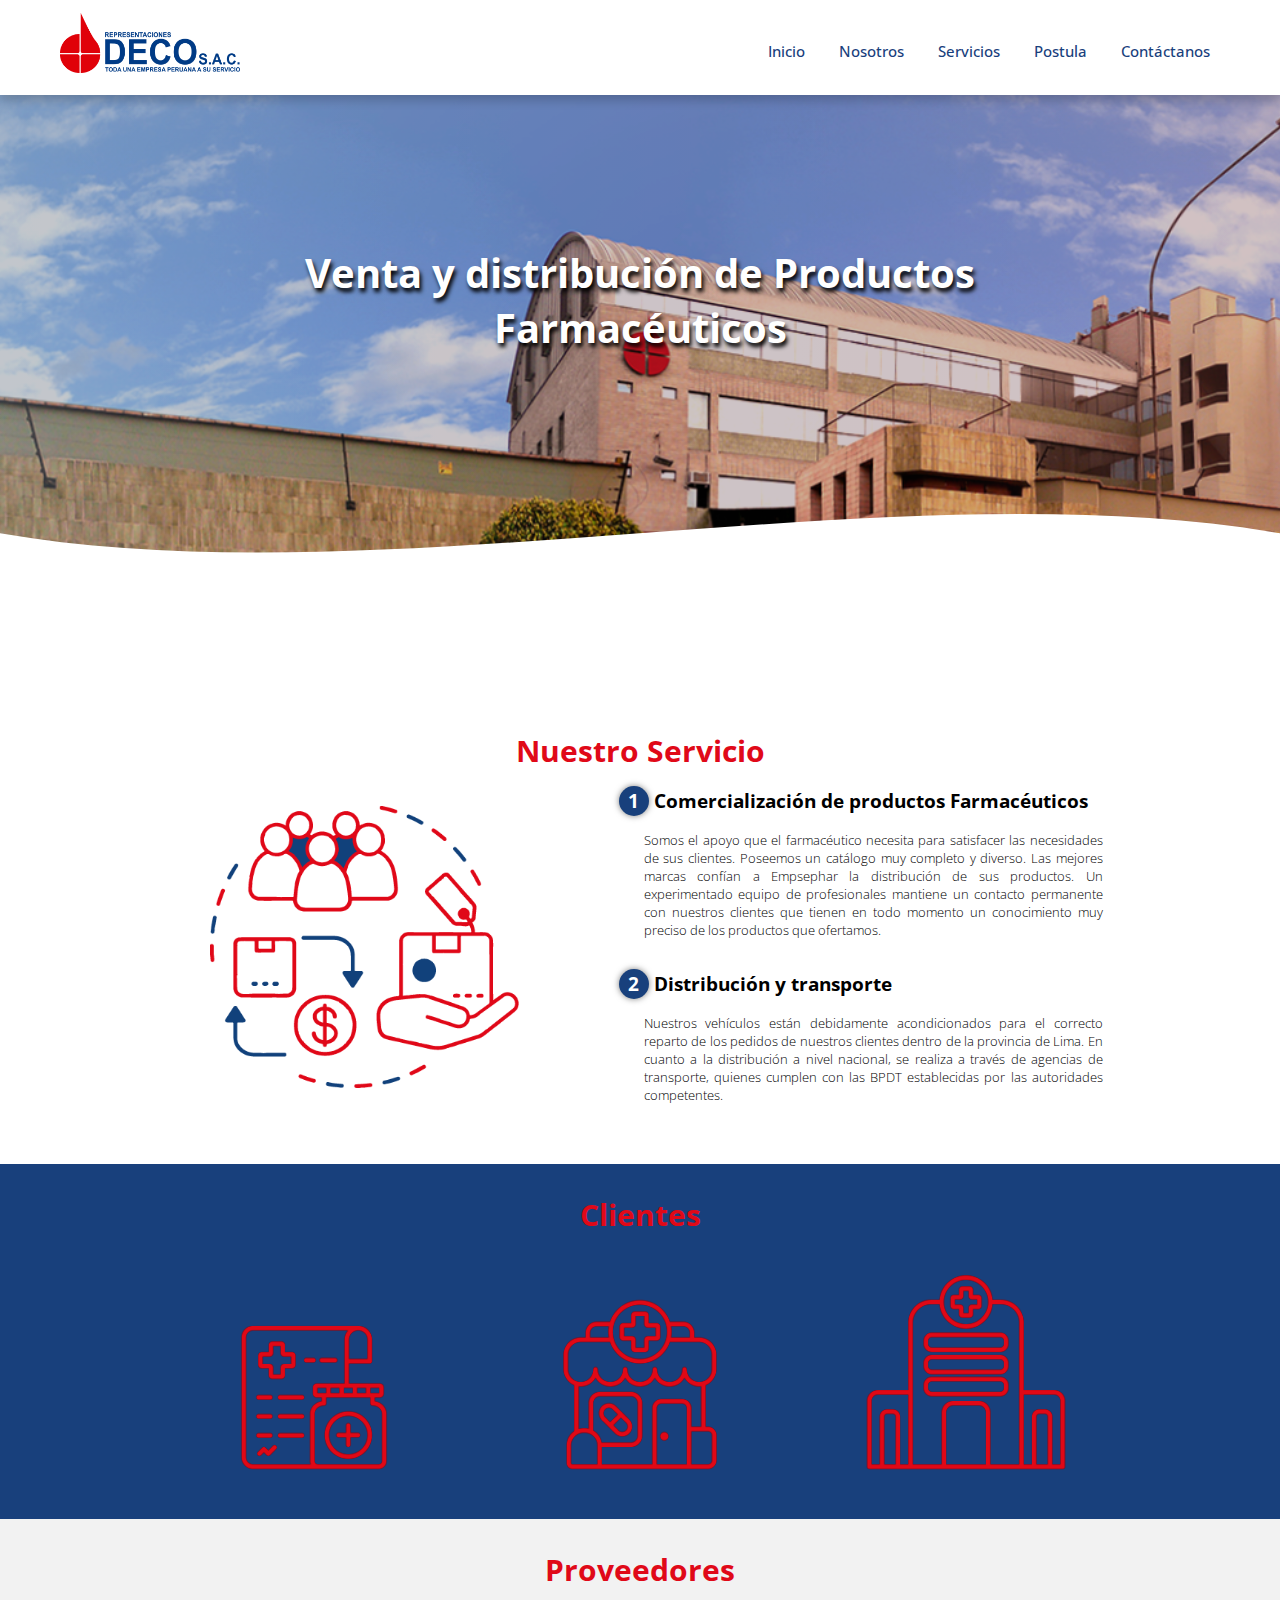
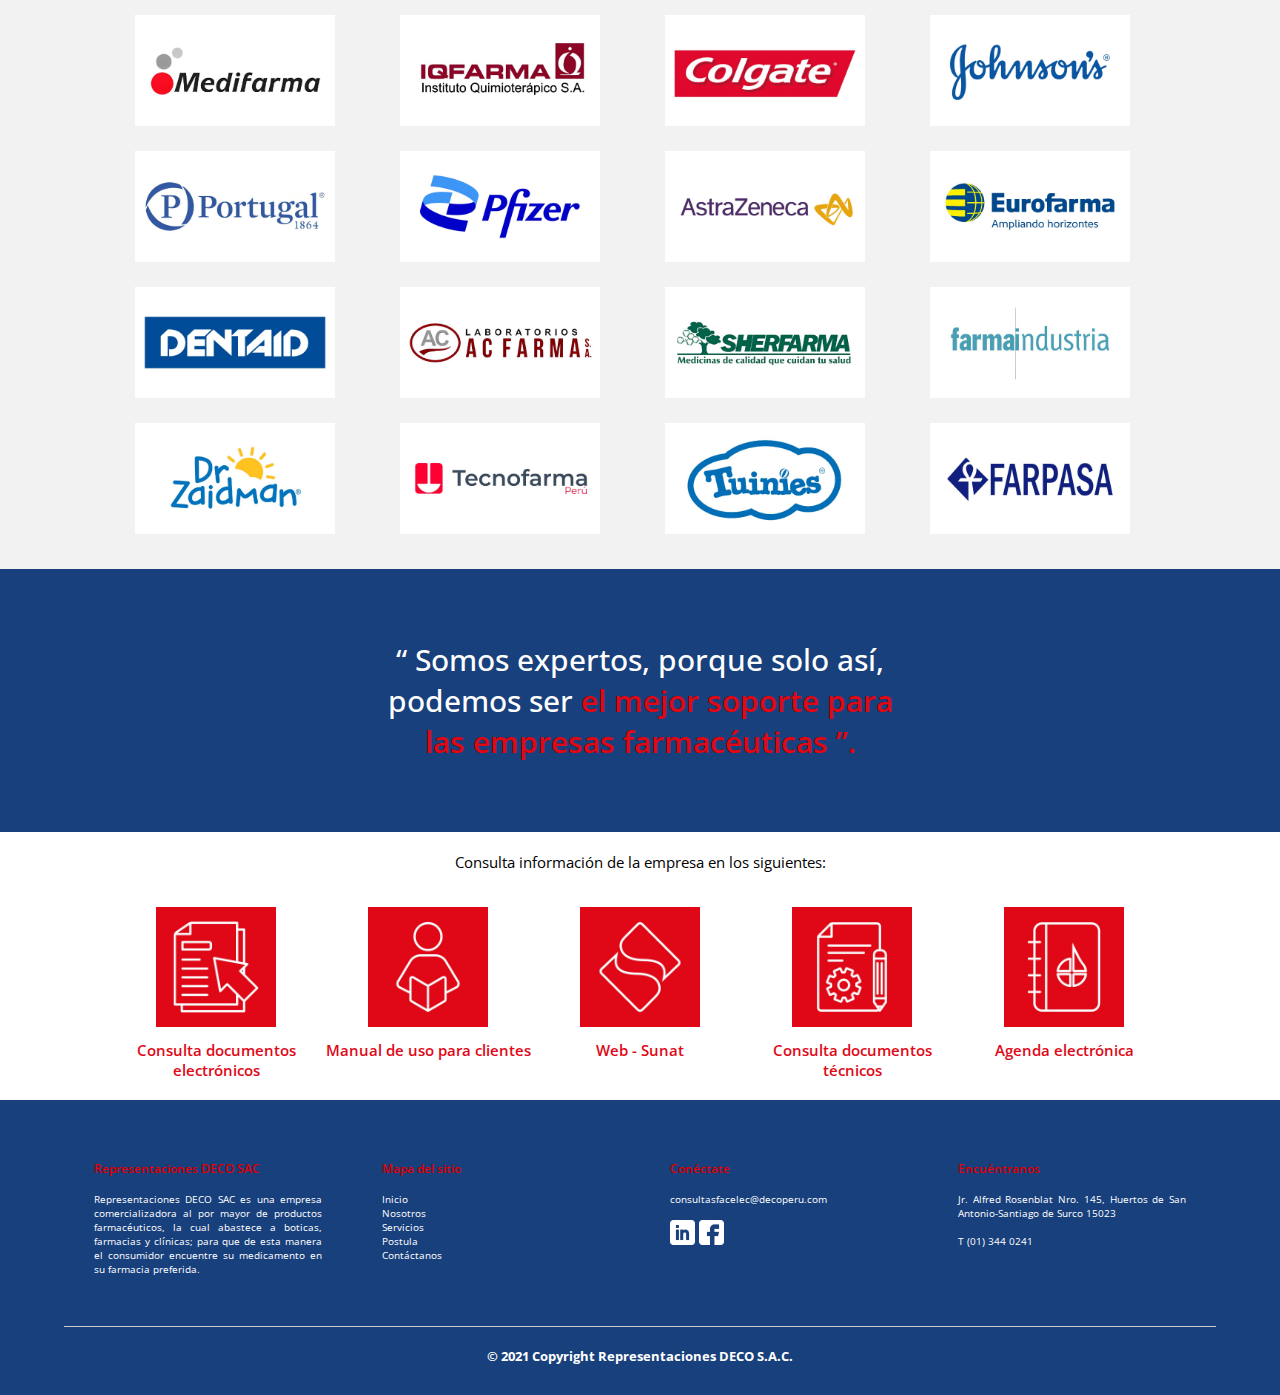
<file: index.html>
<!DOCTYPE html>
<html lang="es">

<head>
    <meta charset="UTF-8">
    <meta name="viewport" content="width=device-width, initial-scale=1.0">
    <meta http-equiv="X-UA-Compatible" content="ie=edge">
    <title>Representaciones DECO S.A.C</title>
    <link rel="shortcut icon" href="img/DECO/deco-logo_2.ico" type="image/x-icon">
    <link rel="stylesheet" href="css/estilos.css">
    <link href="https://fonts.googleapis.com/css?family=Open+Sans:300,400,700,800&display=swap" rel="stylesheet"> 
</head>

<body>
    <header>
		<div class="ancho">
			<div class="logo">
				<p><a href="index.html"><img src="img/DECO/deco-logo.png" /></a></p>
			</div>
			<nav>
            <a href="index.html">Inicio</a>
            <a href="Nosotros.html">Nosotros</a>
            <a href="Servicios.html">Servicios</a>
            <a href="Postula.html">Postula</a>
            <a href="Contáctanos.html">Contáctanos</a>
        </nav>
		</div>
    </header>
    <main>
      <section class="seccionInicio">
        <h1> Venta y distribución de Productos Farmacéuticos</h1>       
        </section>
			<div class="wave" style="height: 100px; overflow: hidden;"><svg viewBox="0 0 500 150" preserveAspectRatio="none"
                style="height: 100%; width: 100%;">
                <path d="M0.00,49.98 C150.00,150.00 349.20,-50.00 500.00,49.98 L500.00,150.00 L0.00,150.00 Z"
                    style="stroke: none; fill: #fff;"></path>
            </svg></div>
        <section class="contenedor sobre-nosotros">
            <h2 class="titulo">Nuestro Servicio</h2>
            <div class="contenedor-sobre-nosotros">
                <img src="img/Icono CyT.png" class="imagen-about-us">
                <div class="contenido-textos">
                    <h3><span>1</span>Comercialización de productos Farmacéuticos</h3>
                  <p class="texto"> Somos el apoyo que el farmacéutico necesita para satisfacer las necesidades de sus clientes. Poseemos un catálogo muy completo y diverso. Las mejores marcas confían a Empsephar la distribución de sus productos. Un experimentado equipo de profesionales mantiene un contacto permanente con nuestros clientes que tienen en todo momento un conocimiento muy preciso de los productos que ofertamos.</p>
					<h3><span>2</span>Distribución y transporte</h3>
                    <p class="texto"> Nuestros vehículos están debidamente acondicionados para el correcto reparto de los pedidos de nuestros clientes dentro de la provincia de Lima. En cuanto a la distribución a nivel nacional, se realiza a través de agencias de transporte, quienes cumplen con las BPDT establecidas por las autoridades competentes.</p>
                </div>
            </div>
        </section>
        <section class="cliente">
            <div class="contenedor">
                <h2 class="titulo">Clientes</h2>
                <div class="galeria-port">
                    <div class="imagen-port">
                        <img src="img/DECO/Botica.png" alt="">
                        <div class="hover-galeria">
                            <p>Boticas</p>
							<p2><a class="más" href="Boticas.html">Ver más</a></p2>
                        </div>
                    </div>
                    <div class="imagen-port">
                        <img src="img/DECO/Farmacia.png" alt="">
                        <div class="hover-galeria">
                            <p>Farmacias</p>
							<p2><a class="más" href="Farmacias.html">Ver más</a></p2>
                        </div>
                    </div>
                    <div class="imagen-port">
                        <img src="img/DECO/Clinica.png" alt="">
                        <div class="hover-galeria">
                            <p>Clínicas</p>
							<p2><a class="más" href="Clínicas.html">Ver más</a></p2>
                        </div>
                    </div>
                </div>
            </div>
        </section>
        <section class="about-proveedores">
            <div class="contenedor">
                <h2 class="titulo">Proveedores</h2>
                <div class="proveedores-cont">
                    <div class="proveedores">
						<a href="https://www.medifarma.com.pe" title="Medifarma"> <img class="" style="width: 200px" src="img/DECO/PROVEEDORES/Medifarma.jpg"> </a>
                    </div>
                    <div class="proveedores">
                        <a href="http://iqfarma.com" title="IQ farma"> <img class="" style="width: 200px" src="img/DECO/PROVEEDORES/IQ farma.jpg"> </a>
                    </div>
					<div class="proveedores">
                        <a href="https://www.colgate.com/es-pe" title="Colgate"> <img class="" style="width: 200px" src="img/DECO/PROVEEDORES/Colgate.jpg"> </a>
					</div>
					<div class="proveedores">
                        <a href="https://www.jnjperu.com" title="Johnsons"> <img class="" style="width: 200px" src="img/DECO/PROVEEDORES/Johnsons.jpg"> </a>
					</div>
					<div class="proveedores">
                        <a href="https://laboratoriosportugal.com" title="Portugal"> <img class="" style="width: 200px" src="img/DECO/PROVEEDORES/Portugal.jpg"> </a>
					</div>
					<div class="proveedores">
                        <a href="https://www.pfizer.com.pe" title="Pfizer"> <img class="" style="width: 200px" src="img/DECO/PROVEEDORES/Pfizer.jpg"> </a>
					</div>
					<div class="proveedores">
                        <a href="https://www.astrazeneca.com" title="AstraZeneca"> <img class="" style="width: 200px" src="img/DECO/PROVEEDORES/AstraZeneca.jpg"> </a>
					</div>
					<div class="proveedores">
                        <a href="https://www.eurofarma.com.pe" title="Eurofarma"> <img class="" style="width: 200px" src="img/DECO/PROVEEDORES/Eurofarma.jpg"> </a>
					</div>
					<div class="proveedores">
                        <a href="https://www.dentaidcomprasonline.pe" title="Dentaid"> <img class="" style="width: 200px" src="img/DECO/PROVEEDORES/Dentaid.jpg"> </a>
					</div>
					<div class="proveedores">
                        <a href="http://www.acfarma.com" title="AC Farma"> <img class="" style="width: 200px" src="img/DECO/PROVEEDORES/A.C Farma.jpg"> </a>
					</div>
                  	<div class="proveedores">
                        <a href="http://www.sherfarma.com/?page_id=35" title="Sherfarma"> <img class="" style="width: 200px" src="img/DECO/PROVEEDORES/Sherfarma.jpg"> </a>
					</div>
					<div class="proveedores">
                        <a href="https://www.farmaindustria.es/web/" title="Farma industria"> <img class="" style="width: 200px" src="img/DECO/PROVEEDORES/Farma industria.jpg"> </a>
					</div>
					<div class="proveedores">
                        <a href="https://www.drzaidman.com.pe" title="Dr Zaidman"> <img class="" style="width: 200px" src="img/DECO/PROVEEDORES/Dr Zaidman.jpg"> </a>
					</div>
					<div class="proveedores">
                        <a href="https://www.tecnofarma.com.pe" title="Tecnofarma"> <img class="" style="width: 200px" src="img/DECO/PROVEEDORES/Tecnofarma.jpg"> </a>
					</div>
					<div class="proveedores">
                        <a href="http://www.tuinies.com" title="Tuinies"> <img class="" style="width: 200px" src="img/DECO/PROVEEDORES/Tuinies.jpg"> </a>
					</div>
					<div class="proveedores">
                        <a href="https://pe.ivademecum.com/laboratorio-farpasa-cod-DE1C2E89CF5AB81B" title="Farpasa"> <img class="" style="width: 200px" src="img/DECO/PROVEEDORES/Farpasa.jpg"> </a>
					</div>
                </div>
            </div>
        </section>
		<section class="frase">
			<div class="contenedor-frase">
				<span class="frase-1">“ Somos expertos, </span>
				<span class="frase-1"> porque solo así,</span>
				<br>
				<span class="frase-1"> podemos ser</span>
				<span class="frase-2"> el mejor soporte para</span>
				<br>
				<span class="frase-2"> las empresas farmacéuticas ”.</span>
			</div>
		</section>
		<section class="documento-contenedor">
				<div class="contenedor">
					<h2 class="consulta">Consulta información de la empresa en los siguientes:</h2>
                	<div class= "documentos">
						<a href="https://portalcpe.paperlessose.pe" title="Consulta documentos electrónicos"> <img class="" style="width: 120px" src="img/DECO/Documentos electronico.jpg"><p>Consulta documentos electrónicos</p></a>
                	</div>
					<div class= "documentos">
						<a href= "http://www.decoperu.com/manual.html" title="Manual de uso para clientes"> <img class="" style="width: 120px" src="img/DECO/Manual.jpg"><p>Manual de uso para clientes</p></a>
                	</div>
					<div class="documentos">
						<a href="https://www.sunat.gob.pe" title="Web - Sunat"> <img class="" style="width: 120px" src="img/DECO/Sunat.jpg"><p>Web - Sunat</p></a>
                	</div>
					<div class="documentos">
						<a href="https://gdtcliente.grupodecoperu.com/login" title="Consulta documentos técnicos"> <img class="" style="width: 120px" src="img/DECO/Documentos tecnicos.jpg"><p>Consulta documentos técnicos</p></a>
						
                	</div>
					<div class="documentos">
						<a href="https://agenda.grupodecoperu.com/login" title="Agenda electrónica"> <img class="" style="width: 120px" src="img/DECO/Agenda.jpg"><p>Agenda electrónica</p> </a>
                	</div>
			</div>
        </section>
    </main>
    <footer>
        <div class="contenedor-footer">
				<div class="datos">
					<h4>Representaciones DECO SAC</h4>
					<p>Representaciones DECO SAC es una empresa comercializadora al por mayor de productos farmacéuticos, la cual abastece a boticas, farmacias y clínicas; para que de esta manera el consumidor encuentre su medicamento en su farmacia preferida.</p>
				</div>
				<div class="datos">
					<h4>Mapa del sitio</h4> 
                		<p><a class="simple" href="index.html">Inicio</a></p>
						<p><a class="simple" href="Nosotros.html">Nosotros</a></p>
						<p><a class="simple" href="Servicios.html">Servicios</a></p>
						<p><a class="simple" href="Postula.html">Postula</a></p>
						<p><a class="simple" href="Contáctanos.html">Contáctanos</a></p>
            	</div>
           		 <div class="datos">
                	<h4>Conéctate</h4>
                	<p> consultasfacelec@decoperu.com</p>
					<p>&nbsp; </p>
					<p><a class="redes" href="https://pe.linkedin.com/company/representaciones-deco-s.a.c." title="Representaciones Deco S.A.C en Linkedin"> <img class="Linkendin" style="width: 25px" src="img/DECO/icono_linkedin.png"> </a></p>
					<p><a class="redes"  href="https://www.facebook.com/profile.php?id=100086407951260" title="Representaciones Deco S.A.C en Facebook"> <img class="Facebook" style="width: 25px" src="img/DECO/icono_facebook.png"> </a></p>
            	</div>
            	<div class="datos">
                	<h4>Encuéntranos</h4>
                	<p> Jr. Alfred Rosenblat Nro. 145, Huertos de San Antonio-Santiago de Surco 15023</p>
					<p>&nbsp; </p>
					<p> T (01) 344 0241</p>
            	</div> 
        </div>
        <h2 class="titulo-final">&copy; 2021 Copyright Representaciones DECO S.A.C.</h2>		
    </footer>
</body>

</html>
</file>
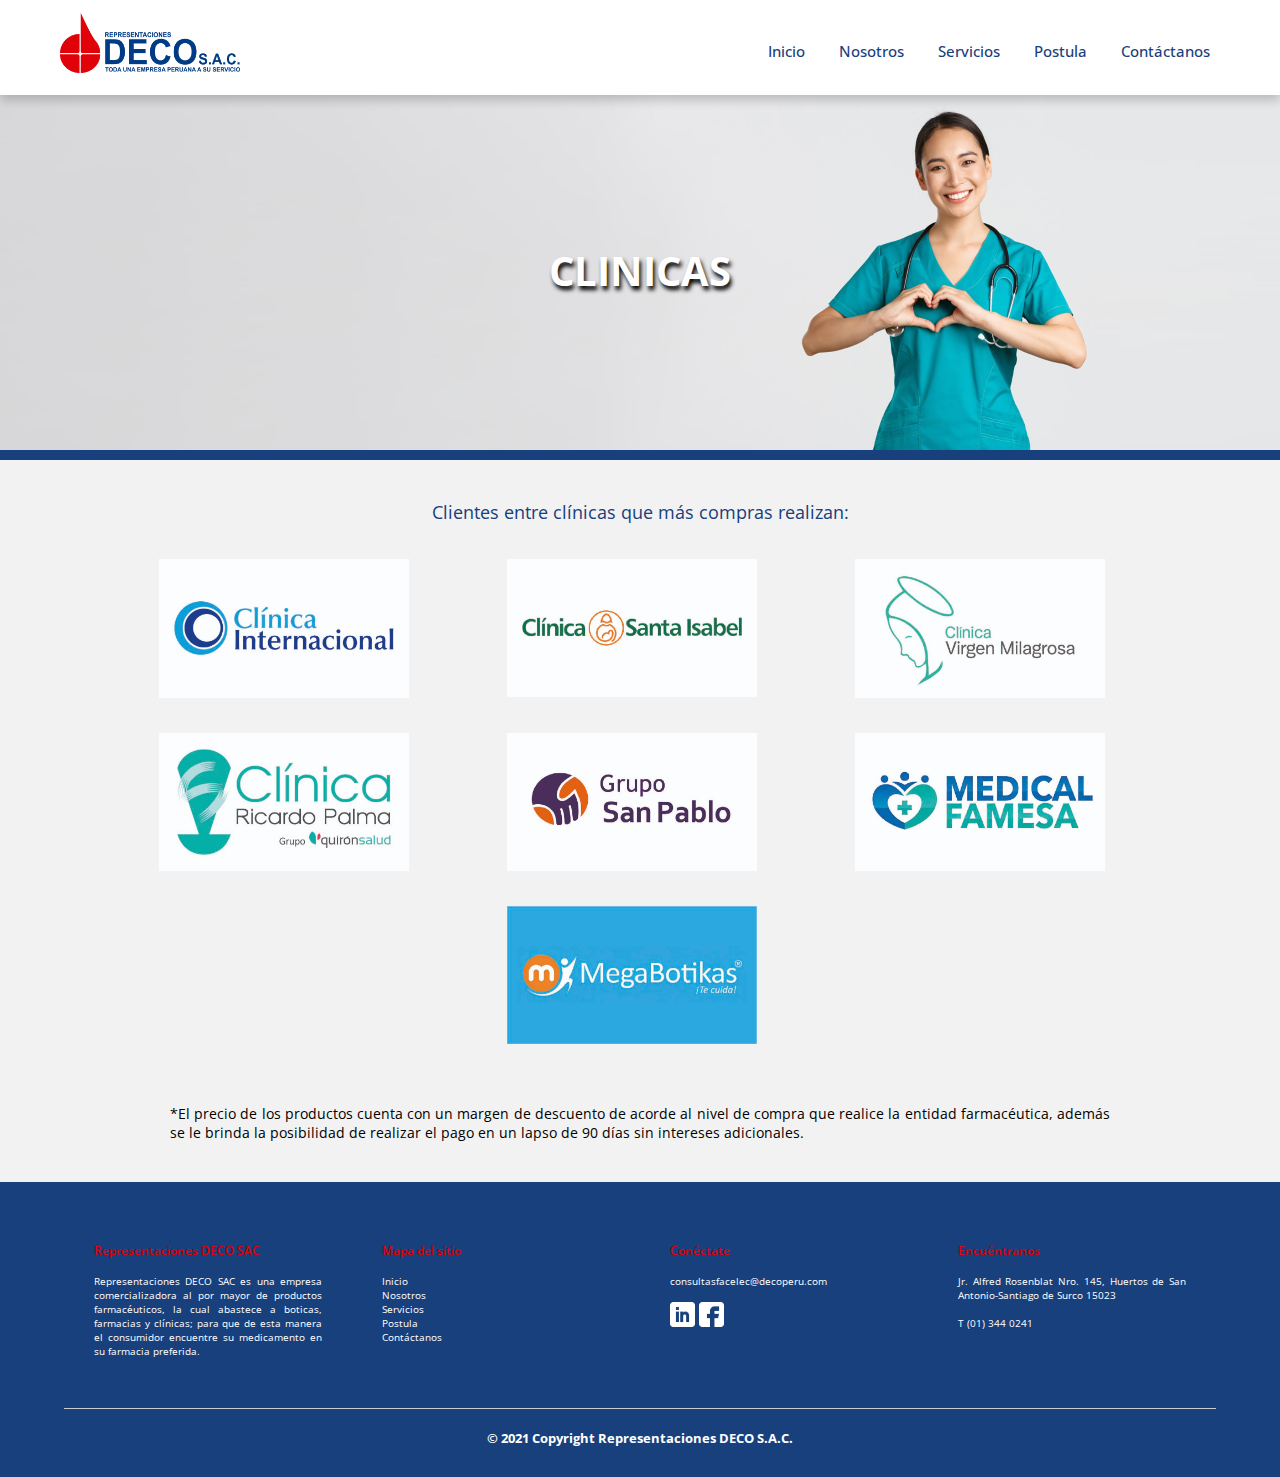
<file: Clínicas.html>
<!DOCTYPE html>
<html lang="es">

<head>
    <meta charset="UTF-8">
    <meta name="viewport" content="width=device-width, initial-scale=1.0">
    <meta http-equiv="X-UA-Compatible" content="ie=edge">
    <title>Clínicas</title>
    <link rel="shortcut icon" href="img/DECO/deco-logo_2.ico" type="image/x-icon">
    <link rel="stylesheet" href="css/estilos.css">
    <link href="https://fonts.googleapis.com/css?family=Open+Sans:300,400,700,800&display=swap" rel="stylesheet"> 
</head>

<body>
    <header>
		<div class="ancho">
			<div class="logo">
				<p><a href="index.html"><img src="img/DECO/deco-logo.png" /></a></p>
			</div>
			<nav>
            <a href="index.html">Inicio</a>
            <a href="Nosotros.html">Nosotros</a>
            <a href="Servicios.html">Servicios</a>
            <a href="Postula.html">Postula</a>
            <a href="Contáctanos.html">Contáctanos</a>
        </nav>
		</div>
    </header>
    <main>
	  <section class="headerfranja">
	  </section>
      <section class="Banner-clinica" >
		  <h1 class="titulo1"> CLINICAS</h1>
      </section>
	  <section class="franja2">
      </section>	
		 <section class="grupo">
            <div class="contenedor">
                <p3>Clientes entre clínicas que más compras realizan: </p3>
                <div class="grupo-cont">
                    <div class="empresas">
						<a title="Clinica Internacional"> <img style="width: 250px" src="img/DECO/CLINICAS/Clinica Internacional.jpg"> </a>
                    </div>
                    <div class="empresas">
						<a title="Clínica Santa Isabel"> <img style="width: 250px" src="img/DECO/CLINICAS/Clinica Santa Isabel.jpg"> </a>
                    </div>
					<div class="empresas">
						<a title="Clínica Virgen Milagrosa"> <img style="width: 250px" src="img/DECO/CLINICAS/Clinica Virgen Milagrosa.jpg"> </a>
                    </div>
					<div class="empresas">
						<a title="Clínica Ricardo Palma"> <img style="width: 250px" src="img/DECO/CLINICAS/Clinicas Ricardo Palma.jpg" > </a>        
					</div>
					<div class="empresas">
						<a title="Grupo San Pablo"> <img style="width: 250px" src="img/DECO/CLINICAS/Grupo San Pablo.jpg"> </a>
                    </div>
					<div class="empresas">
						<a title="Medical Famesa"> <img style="width: 250px" src="img/DECO/CLINICAS/Medical Famesa.jpg"> </a>
                    </div>
					<div class="empresas">
						<a title="MegaBotikas"> <img style="width: 250px" src="img/DECO/CLINICAS/MegaBotikas.jpg"> </a>
                    </div>
                </div>
			</div>
		<div class="contenedor">
                <p2>*El precio de los productos cuenta con un margen de descuento de acorde al nivel de compra que realice la entidad farmacéutica, además se le brinda la posibilidad de realizar el pago en un lapso de 90 días sin intereses adicionales. </p2>
		</div>	
        </section>
    </main>
    <footer>
        <div class="contenedor-footer">
				<div class="datos">
					<h4>Representaciones DECO SAC</h4>
					<p>Representaciones DECO SAC es una empresa comercializadora al por mayor de productos farmacéuticos, la cual abastece a boticas, farmacias y clínicas; para que de esta manera el consumidor encuentre su medicamento en su farmacia preferida.</p>
				</div>
				<div class="datos">
					<h4>Mapa del sitio</h4> 
                		<p><a class="simple" href="index.html">Inicio</a></p>
						<p><a class="simple" href="Nosotros.html">Nosotros</a></p>
						<p><a class="simple" href="Servicios.html">Servicios</a></p>
						<p><a class="simple" href="Postula.html">Postula</a></p>
						<p><a class="simple" href="Contáctanos.html">Contáctanos</a></p>
            	</div>
           		 <div class="datos">
                	<h4>Conéctate</h4>
                	<p> consultasfacelec@decoperu.com</p>
					<p>&nbsp; </p>
					<p><a class="redes" href="https://pe.linkedin.com/company/representaciones-deco-s.a.c." title="Representaciones Deco S.A.C en Linkedin"> <img class="Linkendin" style="width: 25px" src="img/DECO/icono_linkedin.png"> </a></p>
					<p><a class="redes"  href="https://www.facebook.com/profile.php?id=100086407951260" title="Representaciones Deco S.A.C en Facebook"> <img class="Facebook" style="width: 25px" src="img/DECO/icono_facebook.png"> </a></p>
            	</div>
            	<div class="datos">
                	<h4>Encuéntranos</h4>
                	<p> Jr. Alfred Rosenblat Nro. 145, Huertos de San Antonio-Santiago de Surco 15023</p>
					<p>&nbsp; </p>
					<p> T (01) 344 0241</p>
            	</div> 
        </div>
        <h2 class="titulo-final">&copy; 2021 Copyright Representaciones DECO S.A.C.</h2>		
    </footer>
</body>

</html>
</file>
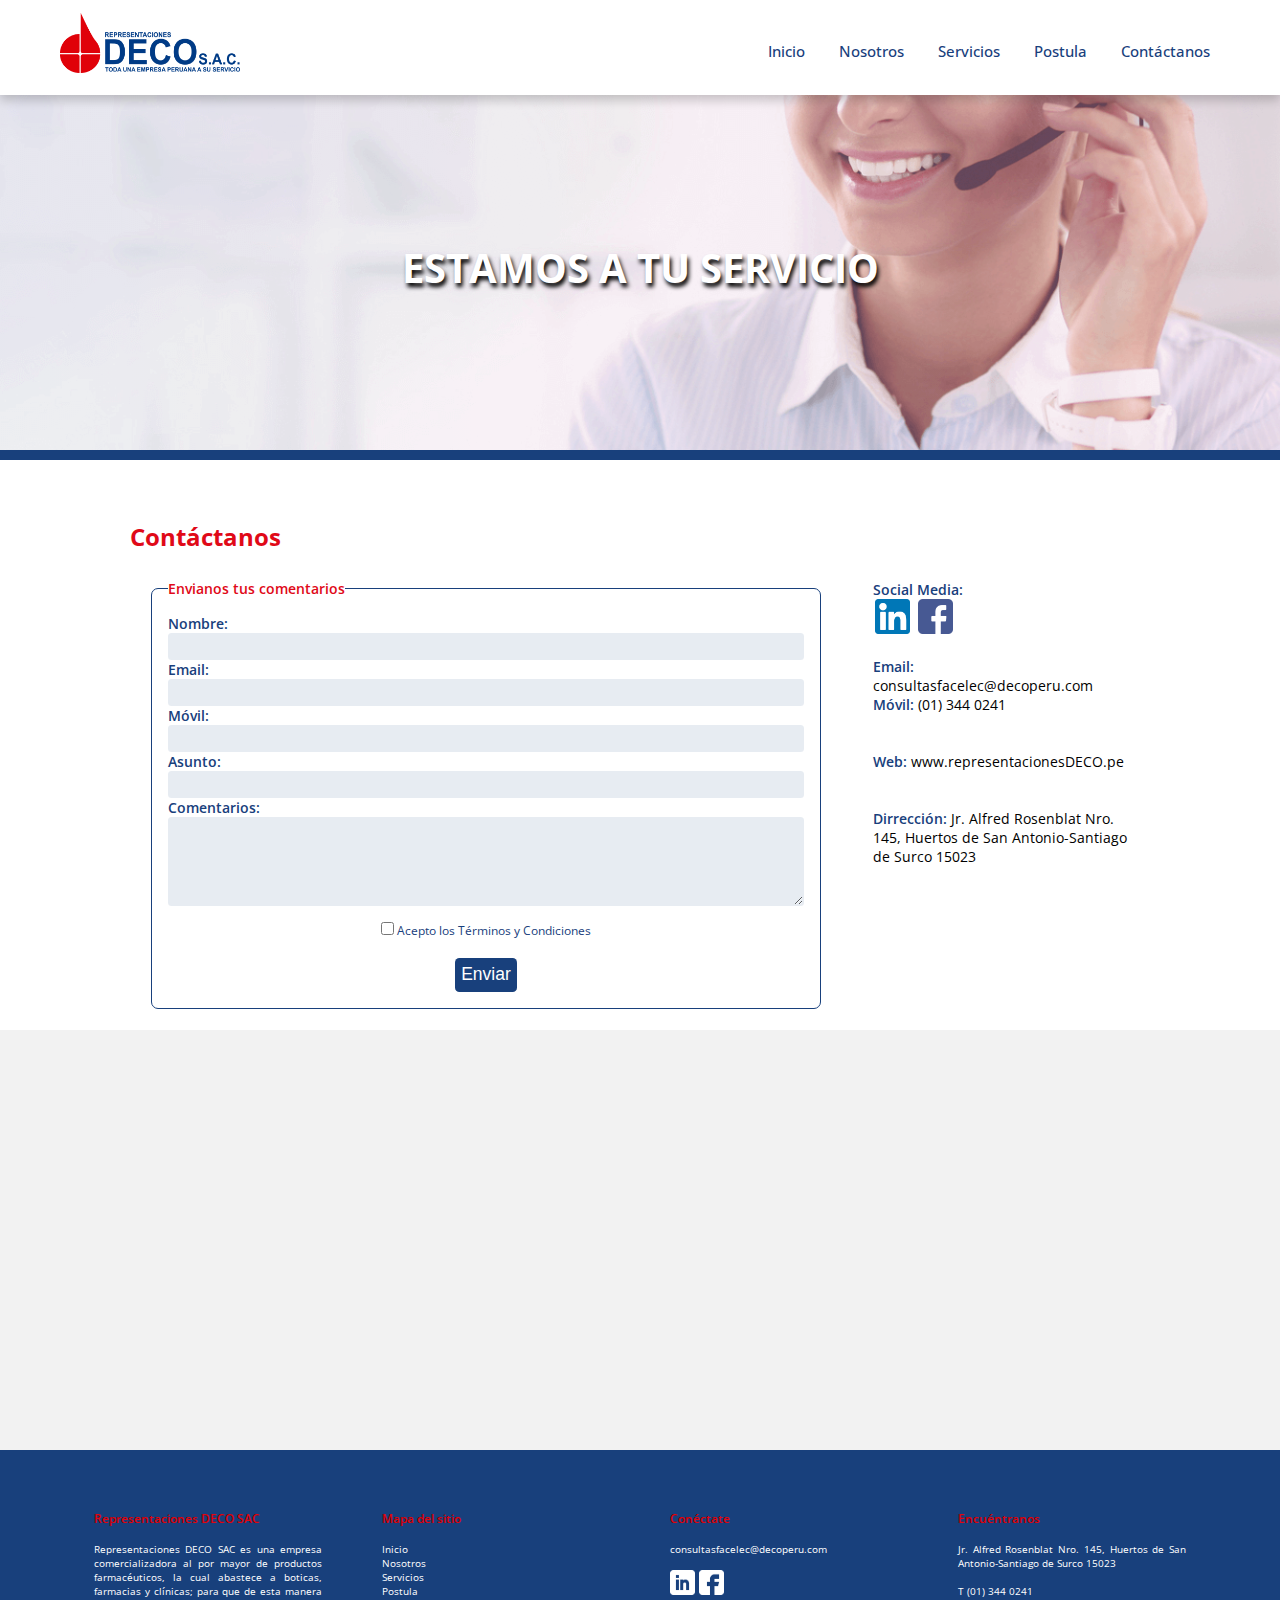
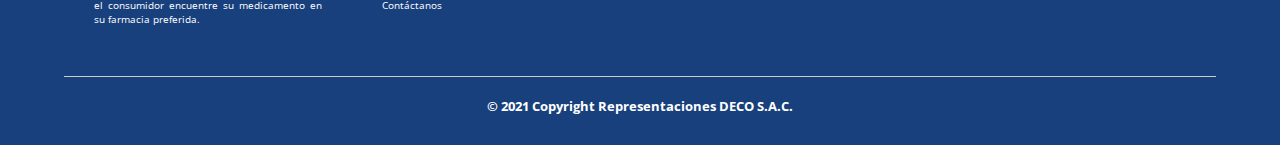
<file: Contáctanos.html>
<!DOCTYPE html>
<html lang="es">

<head>
    <meta charset="UTF-8">
    <meta name="viewport" content="width=device-width, initial-scale=1.0">
    <meta http-equiv="X-UA-Compatible" content="ie=edge">
    <title>Contáctanos</title>
    <link rel="shortcut icon" href="img/DECO/deco-logo_2.ico" type="image/x-icon">
    <link rel="stylesheet" href="css/estilos.css">
    <link href="https://fonts.googleapis.com/css?family=Open+Sans:300,400,700,800&display=swap" rel="stylesheet"> 
</head>

<body>
    <header>
		<div class="ancho">
			<div class="logo">
				<p><a href="index.html"><img src="img/DECO/deco-logo.png" /></a></p>
			</div>
			<nav>
            <a href="index.html">Inicio</a>
            <a href="Nosotros.html">Nosotros</a>
            <a href="Servicios.html">Servicios</a>
            <a href="Postula.html">Postula</a>
            <a href="Contáctanos.html">Contáctanos</a>
        </nav>
		</div>
    </header>
    <main>
	  <section class="headerfranja">
	  </section>
      <section class="Contacto-banner">
		  <h1 class="titulo"> ESTAMOS A TU SERVICIO</h1>
      </section>
	  <section class="franja2">
      </section>
	  <section class="Contacto">
	  	<div class="contenedor-contacto">
			<div class= "contacto1">
			<h2 >Contáctanos </h2>
			<article id="contactanos">
					<form>
					<fieldset>
						<legend> Envianos tus comentarios </legend>
							<div>
								<label for="nombre">Nombre:</label>
								<input type="text" id="nombre" class="fade2" name="nombre_txt" required/>
								</div>
							<div>
								<label for="email">Email:</label>
								<input type="text" id="email" class="fade2" name="email_txt" required/>
								</div>
							<div>
								<label for="móvil">Móvil:</label>
								<input type="text" id="móvil" class="fade2" name="móvil_txt" required/>
								</div>
							<div>
								<label for="asunto">Asunto:</label>
								<input type="text" id="asunto" class="fade2" name="asunto_txt" required/>
								</div>
							<div>
								<label for="comentarios" >Comentarios:</label>
								<textarea id="comentarios" class="fade2" name="comentarios_txa" cols="31" rows="5" required></textarea>
								</div>
							<div class="terminos">
								<label class="texto"><input type="checkbox" id="cbox1" value="first_checkbox"> Acepto los Términos y Condiciones</label><br>
								<br>
								<input type="submit" id="enviar" class="fade2" name="enviar_btn" value="Enviar"/>
								</div>
						</fieldset>
					</form>
			</article>
			<article id= "info-contacto">
				<p>
				Social Media: <br/>
				<span class="datos.contacto">
					<a class="fade" href="https://pe.linkedin.com/company/representaciones-deco-s.a.c." title="Linkedin"><img style="width: 35px" src="img/DECO/linkedin.png"/></a>
					<a class="fade" href="https://www.facebook.com/profile.php?id=100086407951260" title="Facebook"> <img style="width: 35px" src="img/DECO/facebook.png"/></a>
					</span>
				<span>&nbsp</span><br/>
				<span>&nbsp</span><br/>
				Email:
				<span class="datos-contacto">consultasfacelec@decoperu.com</span>
				<br/>
				Móvil:
				<span class="datos-contacto">(01) 344 0241</span>
				<br/>
				<span>&nbsp</span><br/>
				<br>
				Web:
				<span class="datos-contacto">www.representacionesDECO.pe</span>
				<br/>
				<br>
				<br/>
				Dirrección:
				<span class="datos-contacto"> Jr. Alfred Rosenblat Nro. 145, Huertos de San Antonio-Santiago de Surco 15023</span>
				<br>
				</p>
				</article>
			</div>
			</div>
		</section>
		<section class= "mapa">
			<iframe src="https://www.google.com/maps/embed?pb=!1m18!1m12!1m3!1d3900.9816371061165!2d-76.97547435051015!3d-12.11340884639766!2m3!1f0!2f0!3f0!3m2!1i1024!2i768!4f13.1!3m3!1m2!1s0x9105c79a55d15f59%3A0xdf30b1df6e791d3f!2sREPRESENTACIONES%20DECO%20SAC!5e0!3m2!1ses-419!2spe!4v1666120356981!5m2!1ses-419!2spe" width="1000" height="400" style="border-radius:.2em"></iframe>
		</section>
    </main>
    <footer>
        <div class="contenedor-footer">
				<div class="datos">
					<h4>Representaciones DECO SAC</h4>
					<p>Representaciones DECO SAC es una empresa comercializadora al por mayor de productos farmacéuticos, la cual abastece a boticas, farmacias y clínicas; para que de esta manera el consumidor encuentre su medicamento en su farmacia preferida.</p>
				</div>
				<div class="datos">
					<h4>Mapa del sitio</h4> 
                		<p><a class="simple" href="index.html">Inicio</a></p>
						<p><a class="simple" href="Nosotros.html">Nosotros</a></p>
						<p><a class="simple" href="Servicios.html">Servicios</a></p>
						<p><a class="simple" href="Postula.html">Postula</a></p>
						<p><a class="simple" href="Contáctanos.html">Contáctanos</a></p>
            	</div>
           		 <div class="datos">
                	<h4>Conéctate</h4>
                	<p> consultasfacelec@decoperu.com</p>
					<p>&nbsp; </p>
					<p><a class="redes" href="https://pe.linkedin.com/company/representaciones-deco-s.a.c." title="Representaciones Deco S.A.C en Linkedin"> <img class="Linkendin" style="width: 25px" src="img/DECO/icono_linkedin.png"> </a></p>
					<p><a class="redes"  href="https://www.facebook.com/profile.php?id=100086407951260" title="Representaciones Deco S.A.C en Facebook"> <img class="Facebook" style="width: 25px" src="img/DECO/icono_facebook.png"> </a></p>
            	</div>
            	<div class="datos">
                	<h4>Encuéntranos</h4>
                	<p> Jr. Alfred Rosenblat Nro. 145, Huertos de San Antonio-Santiago de Surco 15023</p>
					<p>&nbsp; </p>
					<p> T (01) 344 0241</p>
            	</div> 
        </div>
        <h2 class="titulo-final">&copy; 2021 Copyright Representaciones DECO S.A.C.</h2>		
    </footer>
</body>

</html>
</file>
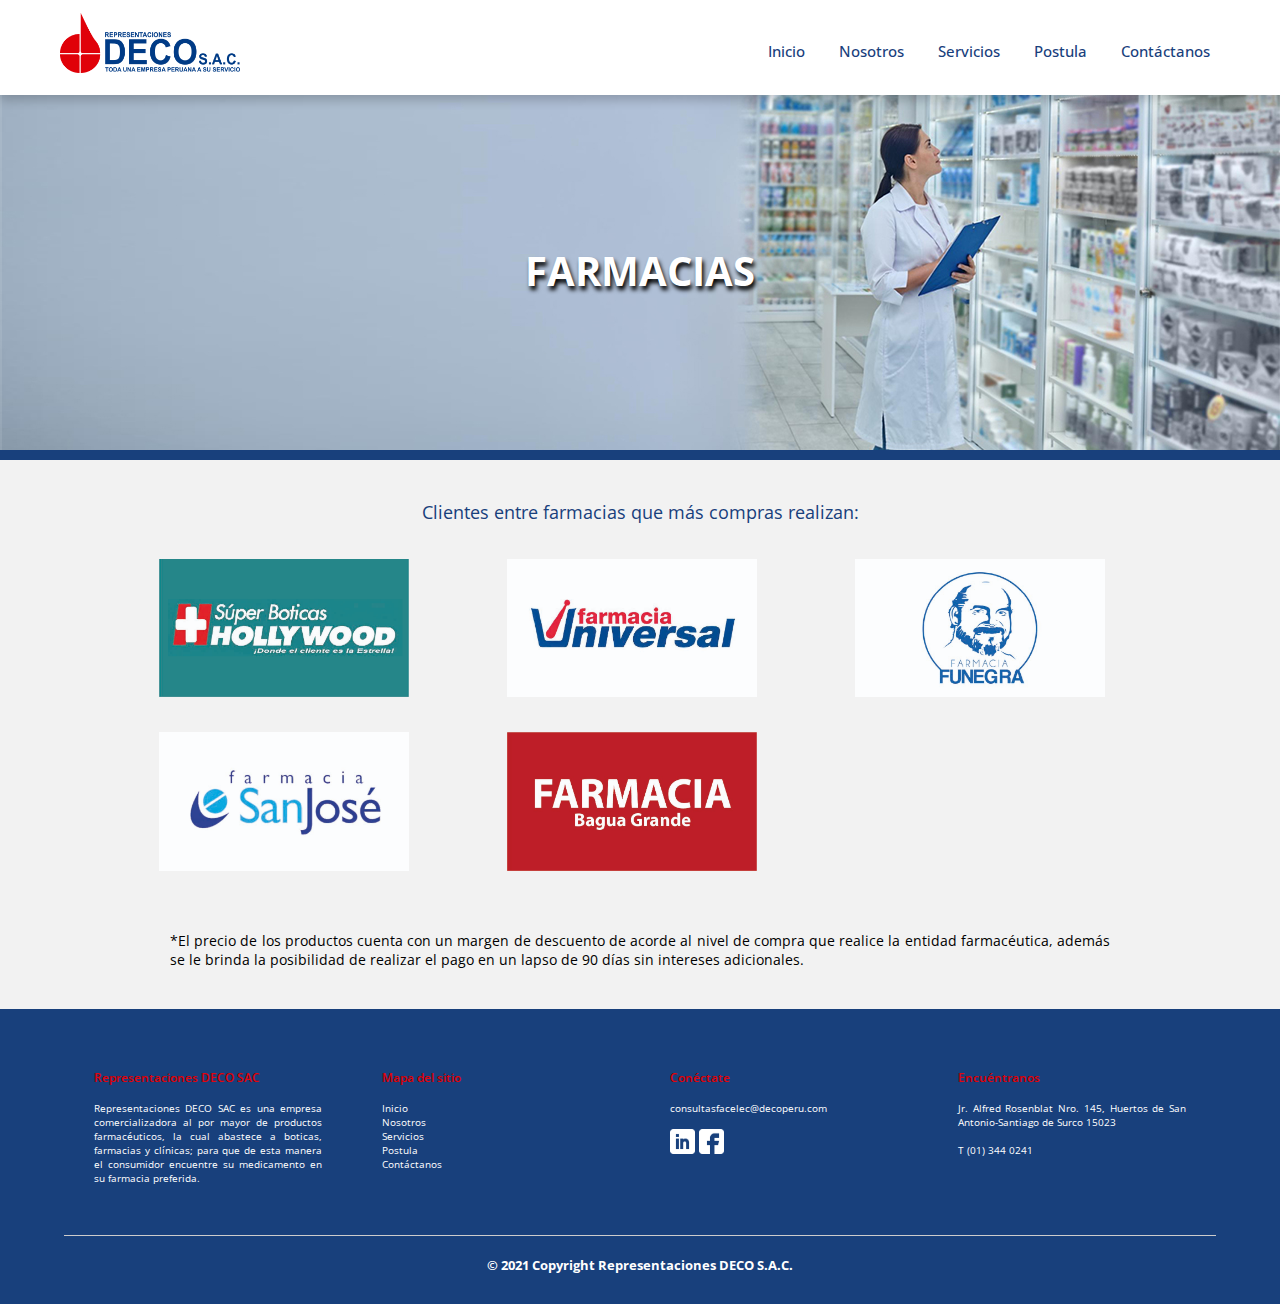
<file: Farmacias.html>
<!DOCTYPE html>
<html lang="es">

<head>
    <meta charset="UTF-8">
    <meta name="viewport" content="width=device-width, initial-scale=1.0">
    <meta http-equiv="X-UA-Compatible" content="ie=edge">
    <title>Farmacias</title>
    <link rel="shortcut icon" href="img/DECO/deco-logo_2.ico" type="image/x-icon">
    <link rel="stylesheet" href="css/estilos.css">
    <link href="https://fonts.googleapis.com/css?family=Open+Sans:300,400,700,800&display=swap" rel="stylesheet"> 
</head>

<body>
    <header>
		<div class="ancho">
			<div class="logo">
				<p><a href="index.html"><img src="img/DECO/deco-logo.png" /></a></p>
			</div>
			<nav>
            <a href="index.html">Inicio</a>
            <a href="Nosotros.html">Nosotros</a>
            <a href="Servicios.html">Servicios</a>
            <a href="Postula.html">Postula</a>
            <a href="Contáctanos.html">Contáctanos</a>
        </nav>
		</div>
    </header>
    <main>
	  <section class="headerfranja">
	  </section>
      <section class="Banner-farmacia" >
		  <h1 class="titulo1"> FARMACIAS</h1>
      </section>
	  <section class="franja2">
      </section>	
		 <section class="grupo">
            <div class="contenedor">
                <p3>Clientes entre farmacias que más compras realizan: </p3>
                <div class="grupo-cont">
                    <div class="empresas">
						<a title="Boticas Hollywood"> <img style="width: 250px" src="img/DECO/FARMACIAS/Boticas Hollywood.jpg"> </a>
                    </div>
					<div class="empresas">
						<a title="Clínica Virgen Milagrosa"> <img style="width: 250px" src="img/DECO/FARMACIAS/Universal.jpg"> </a>
                    </div>
					<div class="empresas">
						<a title="Funegra"> <img style="width: 250px" src="img/DECO/FARMACIAS/Funegra.jpg"></a>        
					</div>
					<div class="empresas">
						<a title="Grupo San Pablo"> <img style="width: 250px" src="img/DECO/FARMACIAS/San José.jpg"> </a>
                    </div>
					<div class="empresas">
						<a title="Clínica Santa Isabel"> <img style="width: 250px" src="img/DECO/FARMACIAS/Farmacia Bagua Grande.jpg"> </a>
                    </div>
                </div>
			</div>
		<div class="contenedor">
                <p2>*El precio de los productos cuenta con un margen de descuento de acorde al nivel de compra que realice la entidad farmacéutica, además se le brinda la posibilidad de realizar el pago en un lapso de 90 días sin intereses adicionales. </p2>
		</div>	
        </section>
    </main>
    <footer>
        <div class="contenedor-footer">
				<div class="datos">
					<h4>Representaciones DECO SAC</h4>
					<p>Representaciones DECO SAC es una empresa comercializadora al por mayor de productos farmacéuticos, la cual abastece a boticas, farmacias y clínicas; para que de esta manera el consumidor encuentre su medicamento en su farmacia preferida.</p>
				</div>
				<div class="datos">
					<h4>Mapa del sitio</h4> 
                		<p><a class="simple" href="index.html">Inicio</a></p>
						<p><a class="simple" href="Nosotros.html">Nosotros</a></p>
						<p><a class="simple" href="Servicios.html">Servicios</a></p>
						<p><a class="simple" href="Postula.html">Postula</a></p>
						<p><a class="simple" href="Contáctanos.html">Contáctanos</a></p>
            	</div>
           		 <div class="datos">
                	<h4>Conéctate</h4>
                	<p> consultasfacelec@decoperu.com</p>
					<p>&nbsp; </p>
					<p><a class="redes" href="https://pe.linkedin.com/company/representaciones-deco-s.a.c." title="Representaciones Deco S.A.C en Linkedin"> <img class="Linkendin" style="width: 25px" src="img/DECO/icono_linkedin.png"> </a></p>
					<p><a class="redes"  href="https://www.facebook.com/profile.php?id=100086407951260" title="Representaciones Deco S.A.C en Facebook"> <img class="Facebook" style="width: 25px" src="img/DECO/icono_facebook.png"> </a></p>
            	</div>
            	<div class="datos">
                	<h4>Encuéntranos</h4>
                	<p> Jr. Alfred Rosenblat Nro. 145, Huertos de San Antonio-Santiago de Surco 15023</p>
					<p>&nbsp; </p>
					<p> T (01) 344 0241</p>
            	</div> 
        </div>
        <h2 class="titulo-final">&copy; 2021 Copyright Representaciones DECO S.A.C.</h2>		
    </footer>
</body>

</html>
</file>
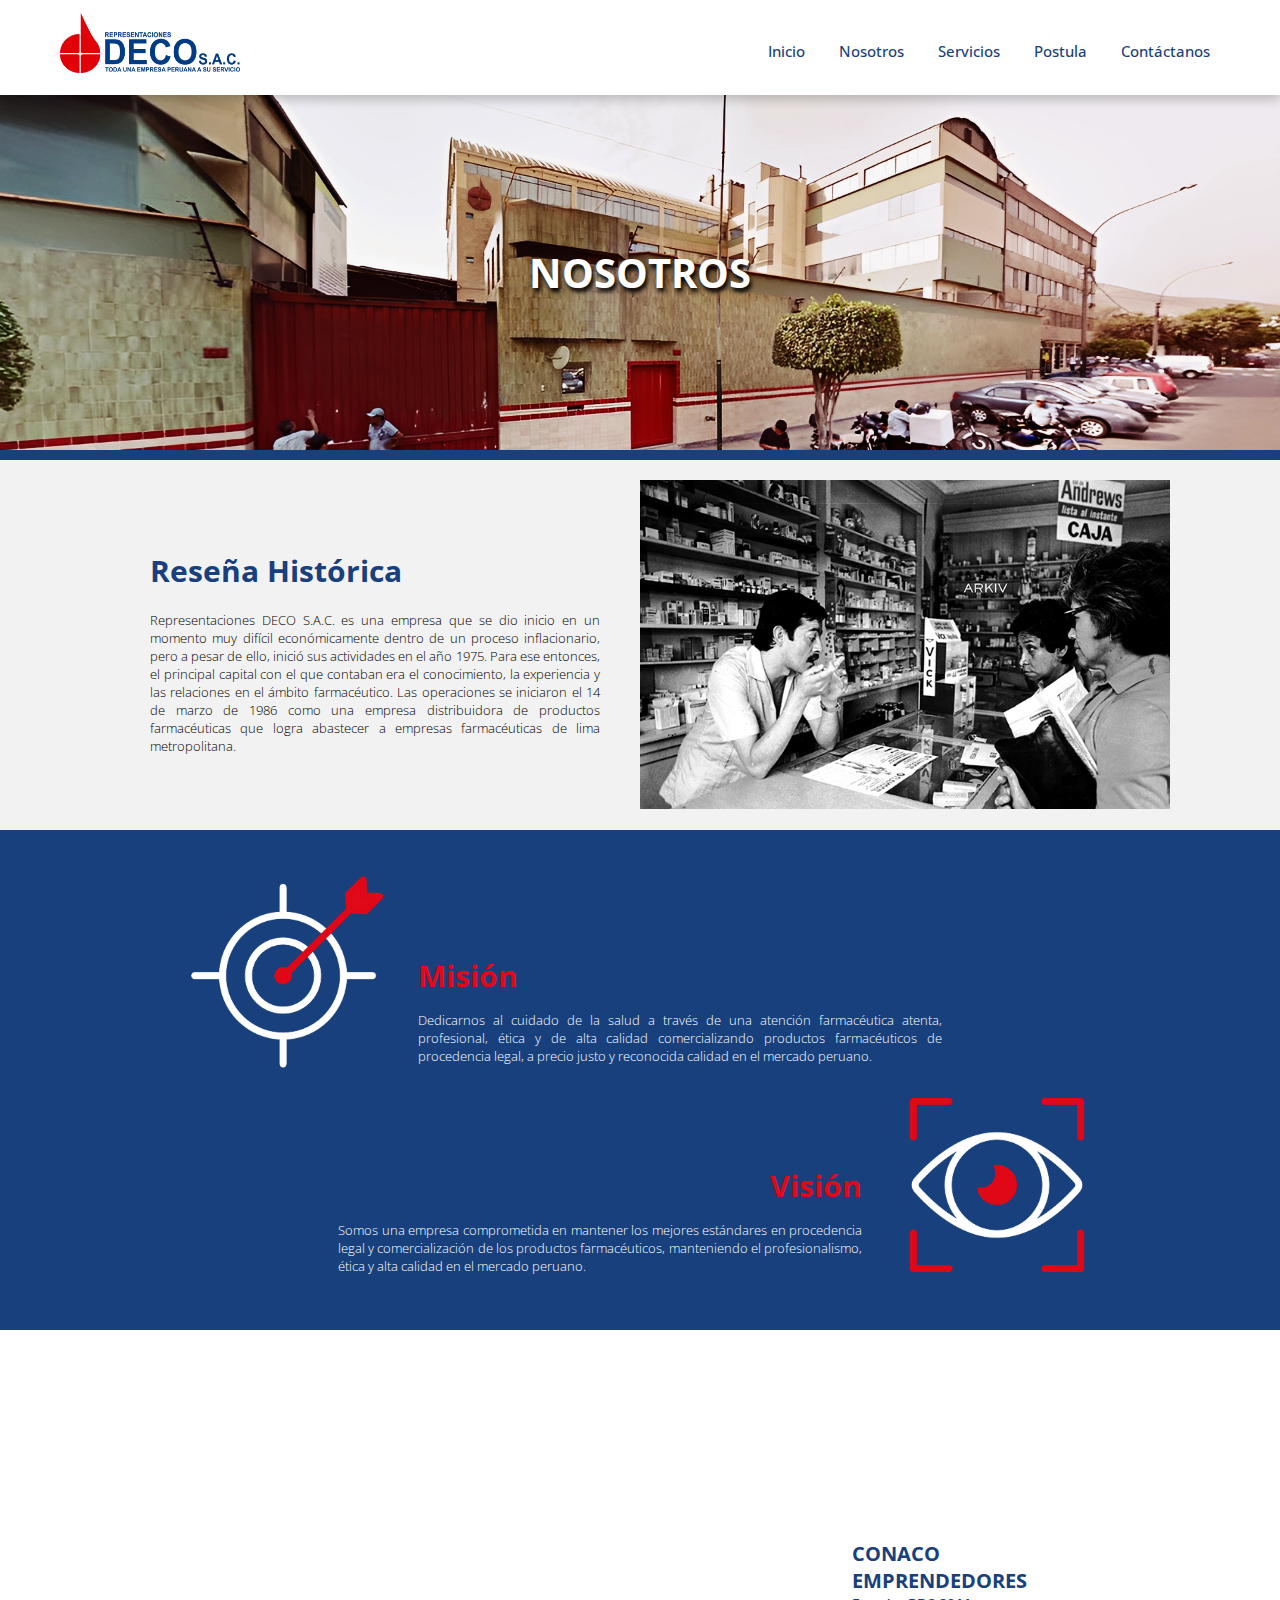
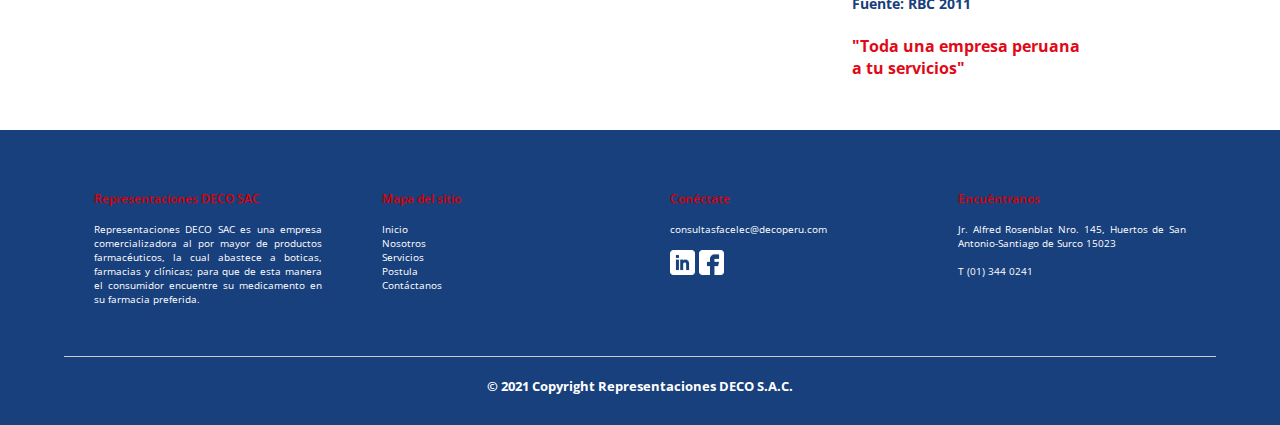
<file: Nosotros.html>
<!DOCTYPE html>
<html lang="es">

<head>
    <meta charset="UTF-8">
    <meta name="viewport" content="width=device-width, initial-scale=1.0">
    <meta http-equiv="X-UA-Compatible" content="ie=edge">
    <title>Acerca de Nosotros-DECO</title>
    <link rel="shortcut icon" href="img/DECO/deco-logo_2.ico" type="image/x-icon">
    <link rel="stylesheet" href="css/estilos.css">
    <link href="https://fonts.googleapis.com/css?family=Open+Sans:300,400,700,800&display=swap" rel="stylesheet"> 
</head>

<body>
    <header>
		<div class="ancho">
			<div class="logo">
				<p><a href="index.html"><img src="img/DECO/deco-logo.png" /></a></p>
			</div>
			<nav>
            <a href="index.html">Inicio</a>
            <a href="Nosotros.html">Nosotros</a>
            <a href="Servicios.html">Servicios</a>
            <a href="Postula.html">Postula</a>
            <a href="Contáctanos.html">Contáctanos</a>
        </nav>
		</div>
    </header>
    <main>
      <section class="seccionNosotros">
		  <h1 class="titulo"> NOSOTROS</h1>
      </section>
      <section class="franja">
      </section>
	  <section class="historia">
		   <div class="contenedor">
			  <div class="contenedor-historia-texto">
			  <h1 class="titulo"> Reseña Histórica </h1>
		  	  <h2 class="texto">Representaciones DECO S.A.C. es una empresa que se dio inicio en un momento muy difícil económicamente dentro de un proceso inflacionario, pero a pesar de ello, inició sus actividades en el año 1975. Para ese entonces, el principal capital con el que contaban era el conocimiento, la experiencia y las relaciones en el ámbito farmacéutico. Las operaciones se iniciaron el 14 de marzo de 1986 como una empresa distribuidora de productos farmacéuticas que logra abastecer a empresas farmacéuticas de lima metropolitana.</h2>
			  </div>
			  <img src="img/DECO/historia 2.jpg" class="imagen-historia">
		  </div>
      </section>
      <section class="misiónyvisión">
		  <div class="contenedor">
		  <div class="Misión">
			  <img src="img/DECO/misión.png" style="max-width: 250px" class="Misiónimagen" >
			  <div class="MyVtexto1">
			  <h1 class="titulo"> Misión </h1>
			  <h2 class="texto"> Dedicarnos al cuidado de la salud a través de una atención farmacéutica atenta, profesional, ética y de alta calidad comercializando productos farmacéuticos de procedencia legal, a precio justo y reconocida calidad en el mercado peruano.</h2>
		  	  </div>
		  </div> 
		  <div class="Visión">
			  <div class="MyVtexto2">
			  <h1 class="titulo"> Visión</h1>
			  <h2 class="texto"> Somos una empresa comprometida en mantener los mejores estándares en procedencia legal y comercialización de los productos farmacéuticos, manteniendo el profesionalismo, ética y alta calidad en el mercado peruano.</h2>
			  </div> 
			  <img src="img/DECO/visión.png" style="width: 250px" >  
		  </div> 
		  </div>  
      </section>
		<section class="video">
			<div class="contenedor">
			<div class="videodeco">
			<iframe width="670" height="320" src="https://www.youtube.com/embed/FW5P1PZCh0E" title="YouTube video player" frameborder="0" allow="accelerometer; autoplay; clipboard-write; encrypted-media; gyroscope; picture-in-picture" allowfullscreen ></iframe>
			</div>
			<div class="Informaciónvdo">
				<h1> CONACO EMPRENDEDORES</h1>
				<h2> Fuente: RBC 2011</h2>
				<br>
				<h3> "Toda una empresa peruana a tu servicios"</h3>
			</div>
			</div>
		</section>
    </main>
    <footer>
        <div class="contenedor-footer">
				<div class="datos">
					<h4>Representaciones DECO SAC</h4>
					<p>Representaciones DECO SAC es una empresa comercializadora al por mayor de productos farmacéuticos, la cual abastece a boticas, farmacias y clínicas; para que de esta manera el consumidor encuentre su medicamento en su farmacia preferida.</p>
				</div>
				<div class="datos">
					<h4>Mapa del sitio</h4> 
                		<p><a class="simple" href="index.html">Inicio</a></p>
						<p><a class="simple" href="Nosotros.html">Nosotros</a></p>
						<p><a class="simple" href="Servicios.html">Servicios</a></p>
						<p><a class="simple" href="Postula.html">Postula</a></p>
						<p><a class="simple" href="Contáctanos.html">Contáctanos</a></p>
            	</div>
           		 <div class="datos">
                	<h4>Conéctate</h4>
                	<p> consultasfacelec@decoperu.com</p>
					<p>&nbsp; </p>
					<p><a class="redes" href="https://pe.linkedin.com/company/representaciones-deco-s.a.c." title="Representaciones Deco S.A.C en Linkedin"> <img class="Linkendin" style="width: 25px" src="img/DECO/icono_linkedin.png"> </a></p>
					<p><a class="redes"  href="https://www.facebook.com/profile.php?id=100086407951260" title="Representaciones Deco S.A.C en Facebook"> <img class="Facebook" style="width: 25px" src="img/DECO/icono_facebook.png"> </a></p>
            	</div>
            	<div class="datos">
                	<h4>Encuéntranos</h4>
                	<p> Jr. Alfred Rosenblat Nro. 145, Huertos de San Antonio-Santiago de Surco 15023</p>
					<p>&nbsp; </p>
					<p> T (01) 344 0241</p>
            	</div> 
        </div>
        <h2 class="titulo-final">&copy; 2021 Copyright Representaciones DECO S.A.C.</h2>		
    </footer>
</body>

</html>
</file>
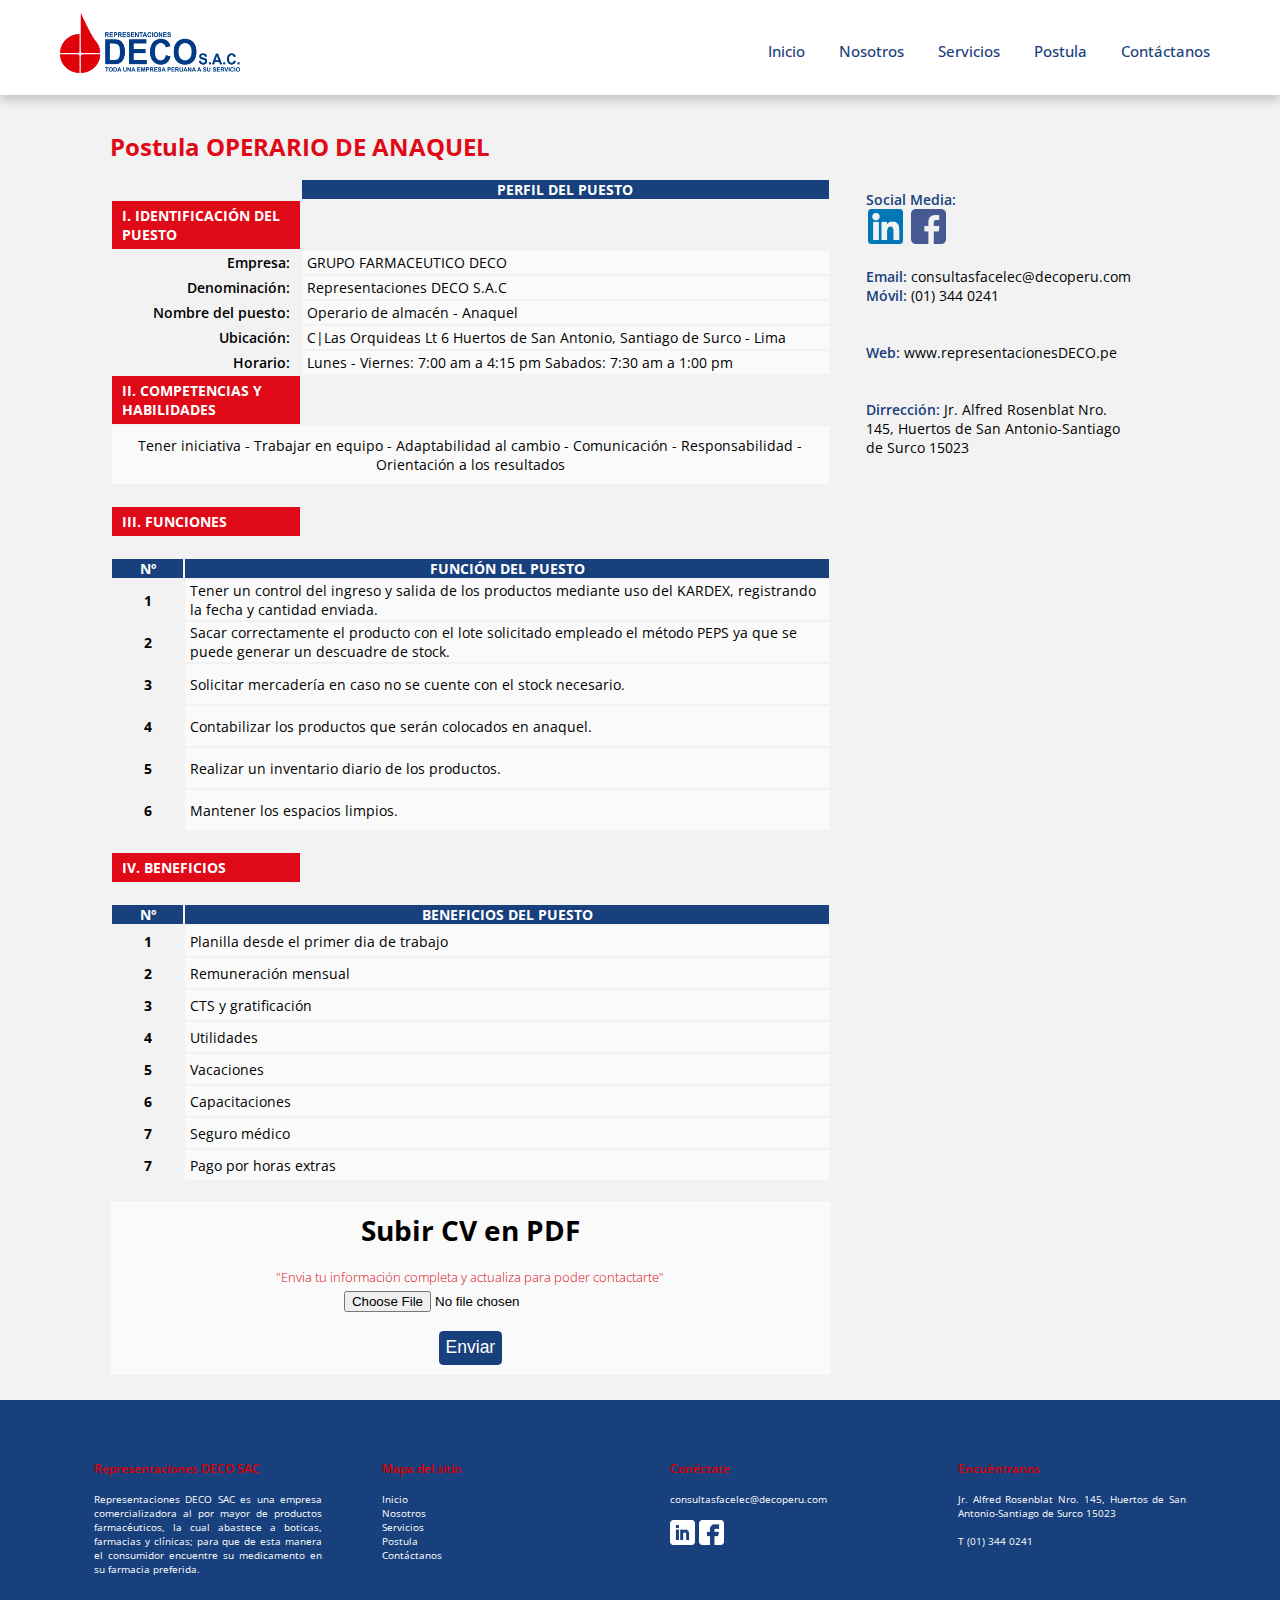
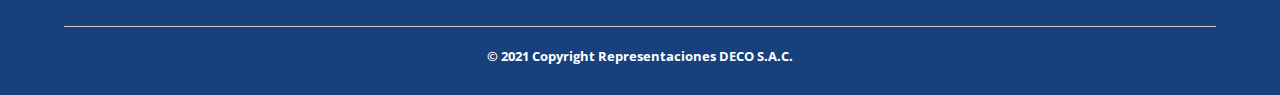
<file: Postula-Anaquel.html>
<!DOCTYPE html>
<html lang="es">

<head>
    <meta charset="UTF-8">
    <meta name="viewport" content="width=device-width, initial-scale=1.0">
    <meta http-equiv="X-UA-Compatible" content="ie=edge">
    <title>Operario de Anaquel</title>
    <link rel="shortcut icon" href="img/DECO/deco-logo_2.ico" type="image/x-icon">
    <link rel="stylesheet" href="css/estilos.css">
    <link href="https://fonts.googleapis.com/css?family=Open+Sans:300,400,700,800&display=swap" rel="stylesheet"> 
</head>

<body>
    <header>
		<div class="ancho">
			<div class="logo">
				<p><a href="index.html"><img src="img/DECO/deco-logo.png" /></a></p>
			</div>
			<nav>
            <a href="index.html">Inicio</a>
            <a href="Nosotros.html">Nosotros</a>
            <a href="Servicios.html">Servicios</a>
            <a href="Postula.html">Postula</a>
            <a href="Contáctanos.html">Contáctanos</a>
        </nav>
		</div>
    </header>
    <main>
	  <section class="headerfranja">
	  </section>
      
	  <section class="Postulación">
	  	<div class="contenedor-contacto">
			<div class= "contacto2">
			<h2 >Postula OPERARIO DE ANAQUEL </h2>
			<article id="postular">
				<table>
					<colgroup>
						<col style="width: 25%"/>
						<col style="width: 70%"/>
					</colgroup>
					<thead>
						<tr>
							<th rowspan="2">&nbsp;</th>
							<th  class="perfil1" colspan="2" style="background-color: #18407C">PERFIL DEL PUESTO</th>
						</tr>
					</thead>
					<tbody>
						<tr>
							<th class="item" style="background-color:#E00918"> I. IDENTIFICACIÓN DEL PUESTO </th>
							<td style="background-color: #f2f2f2">&nbsp;</td>
						</tr>
						<tr>
							<th class="puesto">Empresa:</th>
							<td>GRUPO FARMACEUTICO DECO</td>
						</tr>
						<tr>
							<th class="puesto">Denominación:</th>
							<td>Representaciones DECO S.A.C</td>
						</tr>
						<tr>
							<th class="puesto">Nombre del puesto:</th>
							<td>Operario de almacén - Anaquel</td>
						</tr>
						<tr>
							<th class="puesto">Ubicación:</th>
							<td>C|Las Orquideas Lt 6 Huertos de San Antonio, Santiago de Surco - Lima</td>
						</tr>
						<tr>
							<th class="puesto">Horario:</th>
							<td>Lunes - Viernes: 7:00 am a 4:15 pm    Sabados: 7:30 am a 1:00 pm</td>
						</tr>
						<tr>
							<th class="item" style="background-color:#E00918"> II. COMPETENCIAS Y HABILIDADES </th>
							<td style="background-color: #f2f2f2">&nbsp;</td>
						</tr>
						<tr>
							<td  class="competencias" colspan="3">Tener iniciativa - Trabajar en equipo - Adaptabilidad al cambio - Comunicación - Responsabilidad - Orientación a los resultados</td>
						</tr>
					</tbody>
				</table>
				&nbsp;
				<table>
					<colgroup>
						<col style="width: 25%"/>
						<col style="width: 70%"/>
					</colgroup>
					<tbody>
						<tr>
							<th class="item" style="background-color:#E00918"> III. FUNCIONES </th>
							<td style="background-color: #f2f2f2">&nbsp;</td>
						</tr>
					</tbody>
				</table>
				&nbsp;
				<table>
					<colgroup>
						<col style="width: 10%"/>
						<col style="width: 90%"/>
					</colgroup>
					<thead>
						<tr>
							<th class="perfil1" rowspan="2" style="background-color: #18407C">Nº</th>
							<th  class="perfil1" colspan="2" style="background-color: #18407C">FUNCIÓN DEL PUESTO</th>
						</tr>
					</thead>
					<tbody>
						<tr>
							<th style="height:40px"> 1 </th>
							<td>Tener un control del ingreso y salida de los productos mediante uso del KARDEX, registrando la fecha y cantidad enviada.</td>
						</tr>
						<tr>
							<th style="height: 40px"> 2 </th>
							<td>Sacar correctamente el producto con el lote solicitado empleado el método PEPS ya que se puede generar un descuadre de stock.</td>
						</tr>
						<tr>
							<th style="height: 40px"> 3 </th>
							<td>Solicitar mercadería en caso no se cuente con el stock necesario.</td>
						</tr>
						<tr>
							<th style="height: 40px"> 4 </th>
							<td>Contabilizar los productos que serán colocados en anaquel.</td>
						</tr>
						<tr>
							<th style="height: 40px"> 5 </th>
							<td>Realizar un inventario diario de los productos.</td>
						</tr>
						<tr>
							<th style="height: 40px"> 6 </th>
							<td>Mantener los espacios limpios.</td>
						</tr>
					</tbody>
				</table>
				&nbsp;
				<table>
					<colgroup>
						<col style="width: 25%"/>
						<col style="width: 70%"/>
					</colgroup>
					<tbody>
						<tr>
							<th class="item" style="background-color:#E00918"> IV. BENEFICIOS </th>
							<td style="background-color: #f2f2f2">&nbsp;</td>
						</tr>
					</tbody>
				</table>
				&nbsp;
				<table>
					<colgroup>
						<col style="width: 10%"/>
						<col style="width: 90%"/>
					</colgroup>
					<thead>
						<tr>
							<th class="perfil1" rowspan="2" style="background-color: #18407C">Nº</th>
							<th  class="perfil1" colspan="2" style="background-color: #18407C">BENEFICIOS DEL PUESTO</th>
						</tr>
					</thead>
					<tbody>
						<tr>
							<th style="height:30px"> 1 </th>
							<td>Planilla desde el primer dia de trabajo</td>
						</tr>
						<tr>
							<th style="height: 30px"> 2 </th>
							<td>Remuneración mensual</td>
						</tr>
						<tr>
							<th style="height: 30px"> 3 </th>
							<td>CTS y gratificación</td>
						</tr>
						<tr>
							<th style="height: 30px"> 4 </th>
							<td>Utilidades</td>
						</tr>
						<tr>
							<th style="height: 30px"> 5 </th>
							<td>Vacaciones</td>
						</tr>
						<tr>
							<th style="height: 30px"> 6 </th>
							<td>Capacitaciones</td>
						</tr>
						<tr>
							<th style="height: 30px"> 7 </th>
							<td>Seguro médico</td>
						</tr>
						<tr>
							<th style="height: 30px"> 7 </th>
							<td>Pago por horas extras</td>
						</tr>
					</tbody>
				</table>	
				&nbsp;
				&nbsp;
					<div class="curriculum">
						<h1>Subir CV en PDF </h1>
						<br>
						<h2 class="texto"> "Envia tu información completa y actualiza para poder contactarte" </h2>
						<label for="avatar"></label>
						<input type="file"  name="avatar" id="avatar">
						<br>
						<br>
						<input type="submit" id="enviar" class="fade2" name="enviar_btn" value="Enviar"/>
						<br>
					</div> 
			</article>
			<article id= "info-contacto">
				<p>
				Social Media: <br/>
				<span class="datos.contacto">
					<a class="fade" href="https://pe.linkedin.com/company/representaciones-deco-s.a.c." title="Linkedin"><img style="width: 35px" src="img/DECO/linkedin.png"/></a>
					<a class="fade" href="https://www.facebook.com/profile.php?id=100086407951260" title="Facebook"> <img style="width: 35px" src="img/DECO/facebook.png"/></a>
					</span>
				<span>&nbsp</span><br/>
				<span>&nbsp</span><br/>
				Email:
				<span class="datos-contacto">consultasfacelec@decoperu.com</span>
				<br/>
				Móvil:
				<span class="datos-contacto">(01) 344 0241</span>
				<br/>
				<span>&nbsp</span><br/>
				<br>
				Web:
				<span class="datos-contacto">www.representacionesDECO.pe</span>
				<br/>
				<br>
				<br/>
				Dirrección:
				<span class="datos-contacto"> Jr. Alfred Rosenblat Nro. 145, Huertos de San Antonio-Santiago de Surco 15023</span>
				<br>
				</p>
				</article>
			</div>
			</div>
		</section>
    </main>
    <footer>
        <div class="contenedor-footer">
				<div class="datos">
					<h4>Representaciones DECO SAC</h4>
					<p>Representaciones DECO SAC es una empresa comercializadora al por mayor de productos farmacéuticos, la cual abastece a boticas, farmacias y clínicas; para que de esta manera el consumidor encuentre su medicamento en su farmacia preferida.</p>
				</div>
				<div class="datos">
					<h4>Mapa del sitio</h4> 
                		<p><a class="simple" href="index.html">Inicio</a></p>
						<p><a class="simple" href="Nosotros.html">Nosotros</a></p>
						<p><a class="simple" href="Servicios.html">Servicios</a></p>
						<p><a class="simple" href="Postula.html">Postula</a></p>
						<p><a class="simple" href="Contáctanos.html">Contáctanos</a></p>
            	</div>
           		 <div class="datos">
                	<h4>Conéctate</h4>
                	<p> consultasfacelec@decoperu.com</p>
					<p>&nbsp; </p>
					<p><a class="redes" href="https://pe.linkedin.com/company/representaciones-deco-s.a.c." title="Representaciones Deco S.A.C en Linkedin"> <img class="Linkendin" style="width: 25px" src="img/DECO/icono_linkedin.png"> </a></p>
					<p><a class="redes"  href="https://www.facebook.com/profile.php?id=100086407951260" title="Representaciones Deco S.A.C en Facebook"> <img class="Facebook" style="width: 25px" src="img/DECO/icono_facebook.png"> </a></p>
            	</div>
            	<div class="datos">
                	<h4>Encuéntranos</h4>
                	<p> Jr. Alfred Rosenblat Nro. 145, Huertos de San Antonio-Santiago de Surco 15023</p>
					<p>&nbsp; </p>
					<p> T (01) 344 0241</p>
            	</div> 
        </div>
        <h2 class="titulo-final">&copy; 2021 Copyright Representaciones DECO S.A.C.</h2>		
    </footer>
</body>

</html>
</file>
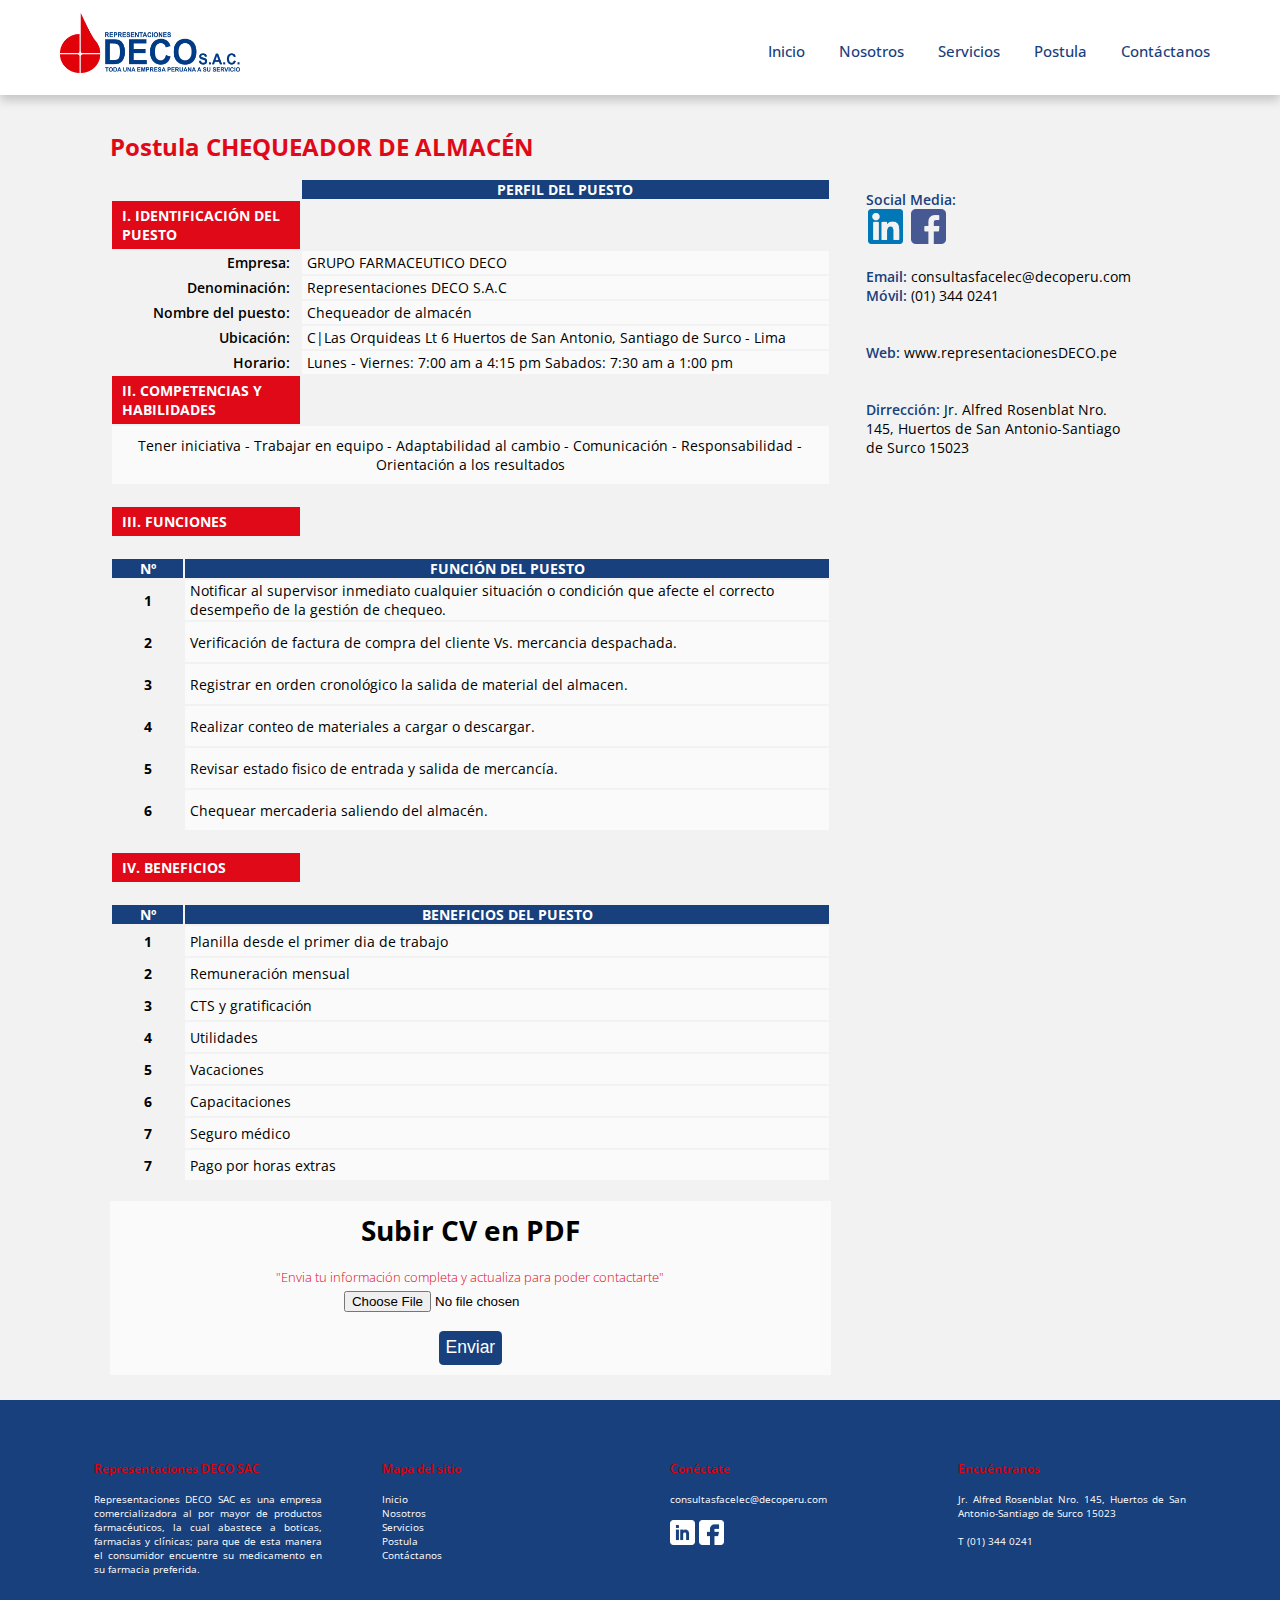
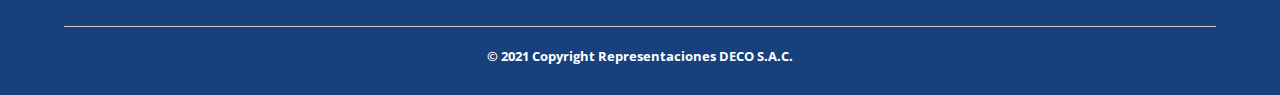
<file: Postula-Chequeador.html>
<!DOCTYPE html>
<html lang="es">

<head>
    <meta charset="UTF-8">
    <meta name="viewport" content="width=device-width, initial-scale=1.0">
    <meta http-equiv="X-UA-Compatible" content="ie=edge">
    <title>Chequeador de Almacén</title>
    <link rel="shortcut icon" href="img/DECO/deco-logo_2.ico" type="image/x-icon">
    <link rel="stylesheet" href="css/estilos.css">
    <link href="https://fonts.googleapis.com/css?family=Open+Sans:300,400,700,800&display=swap" rel="stylesheet"> 
</head>

<body>
    <header>
		<div class="ancho">
			<div class="logo">
				<p><a href="index.html"><img src="img/DECO/deco-logo.png" /></a></p>
			</div>
			<nav>
            <a href="index.html">Inicio</a>
            <a href="Nosotros.html">Nosotros</a>
            <a href="Servicios.html">Servicios</a>
            <a href="Postula.html">Postula</a>
            <a href="Contáctanos.html">Contáctanos</a>
        </nav>
		</div>
    </header>
    <main>
	  <section class="headerfranja">
	  </section>
      
	  <section class="Postulación">
	  	<div class="contenedor-contacto">
			<div class= "contacto2">
			<h2 >Postula CHEQUEADOR DE ALMACÉN </h2>
			<article id="postular">
				<table>
					<colgroup>
						<col style="width: 25%"/>
						<col style="width: 70%"/>
					</colgroup>
					<thead>
						<tr>
							<th rowspan="2">&nbsp;</th>
							<th  class="perfil1" colspan="2" style="background-color: #18407C">PERFIL DEL PUESTO</th>
						</tr>
					</thead>
					<tbody>
						<tr>
							<th class="item" style="background-color:#E00918"> I. IDENTIFICACIÓN DEL PUESTO </th>
							<td style="background-color: #f2f2f2">&nbsp;</td>
						</tr>
						<tr>
							<th class="puesto">Empresa:</th>
							<td>GRUPO FARMACEUTICO DECO</td>
						</tr>
						<tr>
							<th class="puesto">Denominación:</th>
							<td>Representaciones DECO S.A.C</td>
						</tr>
						<tr>
							<th class="puesto">Nombre del puesto:</th>
							<td>Chequeador de almacén</td>
						</tr>
						<tr>
							<th class="puesto">Ubicación:</th>
							<td>C|Las Orquideas Lt 6 Huertos de San Antonio, Santiago de Surco - Lima</td>
						</tr>
						<tr>
							<th class="puesto">Horario:</th>
							<td>Lunes - Viernes: 7:00 am a 4:15 pm    Sabados: 7:30 am a 1:00 pm</td>
						</tr>
						<tr>
							<th class="item" style="background-color:#E00918"> II. COMPETENCIAS Y HABILIDADES </th>
							<td style="background-color: #f2f2f2">&nbsp;</td>
						</tr>
						<tr>
							<td  class="competencias" colspan="3">Tener iniciativa - Trabajar en equipo - Adaptabilidad al cambio - Comunicación - Responsabilidad - Orientación a los resultados</td>
						</tr>
					</tbody>
				</table>
				&nbsp;
				<table>
					<colgroup>
						<col style="width: 25%"/>
						<col style="width: 70%"/>
					</colgroup>
					<tbody>
						<tr>
							<th class="item" style="background-color:#E00918"> III. FUNCIONES </th>
							<td style="background-color: #f2f2f2">&nbsp;</td>
						</tr>
					</tbody>
				</table>
				&nbsp;
				<table>
					<colgroup>
						<col style="width: 10%"/>
						<col style="width: 90%"/>
					</colgroup>
					<thead>
						<tr>
							<th class="perfil1" rowspan="2" style="background-color: #18407C">Nº</th>
							<th  class="perfil1" colspan="2" style="background-color: #18407C">FUNCIÓN DEL PUESTO</th>
						</tr>
					</thead>
					<tbody>
						<tr>
							<th style="height:40px"> 1 </th>
							<td>Notificar al supervisor inmediato cualquier situación o condición que afecte el correcto desempeño de la gestión de chequeo.</td>
						</tr>
						<tr>
							<th style="height: 40px"> 2 </th>
							<td>Verificación de factura de compra del cliente Vs. mercancia despachada.</td>
						</tr>
						<tr>
							<th style="height: 40px"> 3 </th>
							<td>Registrar en orden cronológico la salida de material del almacen.</td>
						</tr>
						<tr>
							<th style="height: 40px"> 4 </th>
							<td>Realizar conteo de materiales a cargar o descargar.</td>
						</tr>
						<tr>
							<th style="height: 40px"> 5 </th>
							<td>Revisar estado fisico de entrada y salida de mercancía.</td>
						</tr>
						<tr>
							<th style="height: 40px"> 6 </th>
							<td>Chequear mercaderia saliendo del almacén.</td>
						</tr>
					</tbody>
				</table>
				&nbsp;
				<table>
					<colgroup>
						<col style="width: 25%"/>
						<col style="width: 70%"/>
					</colgroup>
					<tbody>
						<tr>
							<th class="item" style="background-color:#E00918"> IV. BENEFICIOS </th>
							<td style="background-color: #f2f2f2">&nbsp;</td>
						</tr>
					</tbody>
				</table>
				&nbsp;
				<table>
					<colgroup>
						<col style="width: 10%"/>
						<col style="width: 90%"/>
					</colgroup>
					<thead>
						<tr>
							<th class="perfil1" rowspan="2" style="background-color: #18407C">Nº</th>
							<th  class="perfil1" colspan="2" style="background-color: #18407C">BENEFICIOS DEL PUESTO</th>
						</tr>
					</thead>
					<tbody>
						<tr>
							<th style="height:30px"> 1 </th>
							<td>Planilla desde el primer dia de trabajo</td>
						</tr>
						<tr>
							<th style="height: 30px"> 2 </th>
							<td>Remuneración mensual</td>
						</tr>
						<tr>
							<th style="height: 30px"> 3 </th>
							<td>CTS y gratificación</td>
						</tr>
						<tr>
							<th style="height: 30px"> 4 </th>
							<td>Utilidades</td>
						</tr>
						<tr>
							<th style="height: 30px"> 5 </th>
							<td>Vacaciones</td>
						</tr>
						<tr>
							<th style="height: 30px"> 6 </th>
							<td>Capacitaciones</td>
						</tr>
						<tr>
							<th style="height: 30px"> 7 </th>
							<td>Seguro médico</td>
						</tr>
						<tr>
							<th style="height: 30px"> 7 </th>
							<td>Pago por horas extras</td>
						</tr>
					</tbody>
				</table>	
				&nbsp;
				&nbsp;
					<div class="curriculum">
						<h1>Subir CV en PDF </h1>
						<br>
						<h2 class="texto"> "Envia tu información completa y actualiza para poder contactarte" </h2>
						<label for="avatar"></label>
						<input type="file"  name="avatar" id="avatar">
						<br>
						<br>
						<input type="submit" id="enviar" class="fade2" name="enviar_btn" value="Enviar"/>
						<br>
					</div> 
			</article>
			<article id= "info-contacto">
				<p>
				Social Media: <br/>
				<span class="datos.contacto">
					<a class="fade" href="https://pe.linkedin.com/company/representaciones-deco-s.a.c." title="Linkedin"><img style="width: 35px" src="img/DECO/linkedin.png"/></a>
					<a class="fade" href="https://www.facebook.com/profile.php?id=100086407951260" title="Facebook"> <img style="width: 35px" src="img/DECO/facebook.png"/></a>
					</span>
				<span>&nbsp</span><br/>
				<span>&nbsp</span><br/>
				Email:
				<span class="datos-contacto">consultasfacelec@decoperu.com</span>
				<br/>
				Móvil:
				<span class="datos-contacto">(01) 344 0241</span>
				<br/>
				<span>&nbsp</span><br/>
				<br>
				Web:
				<span class="datos-contacto">www.representacionesDECO.pe</span>
				<br/>
				<br>
				<br/>
				Dirrección:
				<span class="datos-contacto"> Jr. Alfred Rosenblat Nro. 145, Huertos de San Antonio-Santiago de Surco 15023</span>
				<br>
				</p>
				</article>
			</div>
			</div>
		</section>
    </main>
    <footer>
        <div class="contenedor-footer">
				<div class="datos">
					<h4>Representaciones DECO SAC</h4>
					<p>Representaciones DECO SAC es una empresa comercializadora al por mayor de productos farmacéuticos, la cual abastece a boticas, farmacias y clínicas; para que de esta manera el consumidor encuentre su medicamento en su farmacia preferida.</p>
				</div>
				<div class="datos">
					<h4>Mapa del sitio</h4> 
                		<p><a class="simple" href="index.html">Inicio</a></p>
						<p><a class="simple" href="Nosotros.html">Nosotros</a></p>
						<p><a class="simple" href="Servicios.html">Servicios</a></p>
						<p><a class="simple" href="Postula.html">Postula</a></p>
						<p><a class="simple" href="Contáctanos.html">Contáctanos</a></p>
            	</div>
           		 <div class="datos">
                	<h4>Conéctate</h4>
                	<p> consultasfacelec@decoperu.com</p>
					<p>&nbsp; </p>
					<p><a class="redes" href="https://pe.linkedin.com/company/representaciones-deco-s.a.c." title="Representaciones Deco S.A.C en Linkedin"> <img class="Linkendin" style="width: 25px" src="img/DECO/icono_linkedin.png"> </a></p>
					<p><a class="redes"  href="https://www.facebook.com/profile.php?id=100086407951260" title="Representaciones Deco S.A.C en Facebook"> <img class="Facebook" style="width: 25px" src="img/DECO/icono_facebook.png"> </a></p>
            	</div>
            	<div class="datos">
                	<h4>Encuéntranos</h4>
                	<p> Jr. Alfred Rosenblat Nro. 145, Huertos de San Antonio-Santiago de Surco 15023</p>
					<p>&nbsp; </p>
					<p> T (01) 344 0241</p>
            	</div> 
        </div>
        <h2 class="titulo-final">&copy; 2021 Copyright Representaciones DECO S.A.C.</h2>		
    </footer>
</body>

</html>
</file>
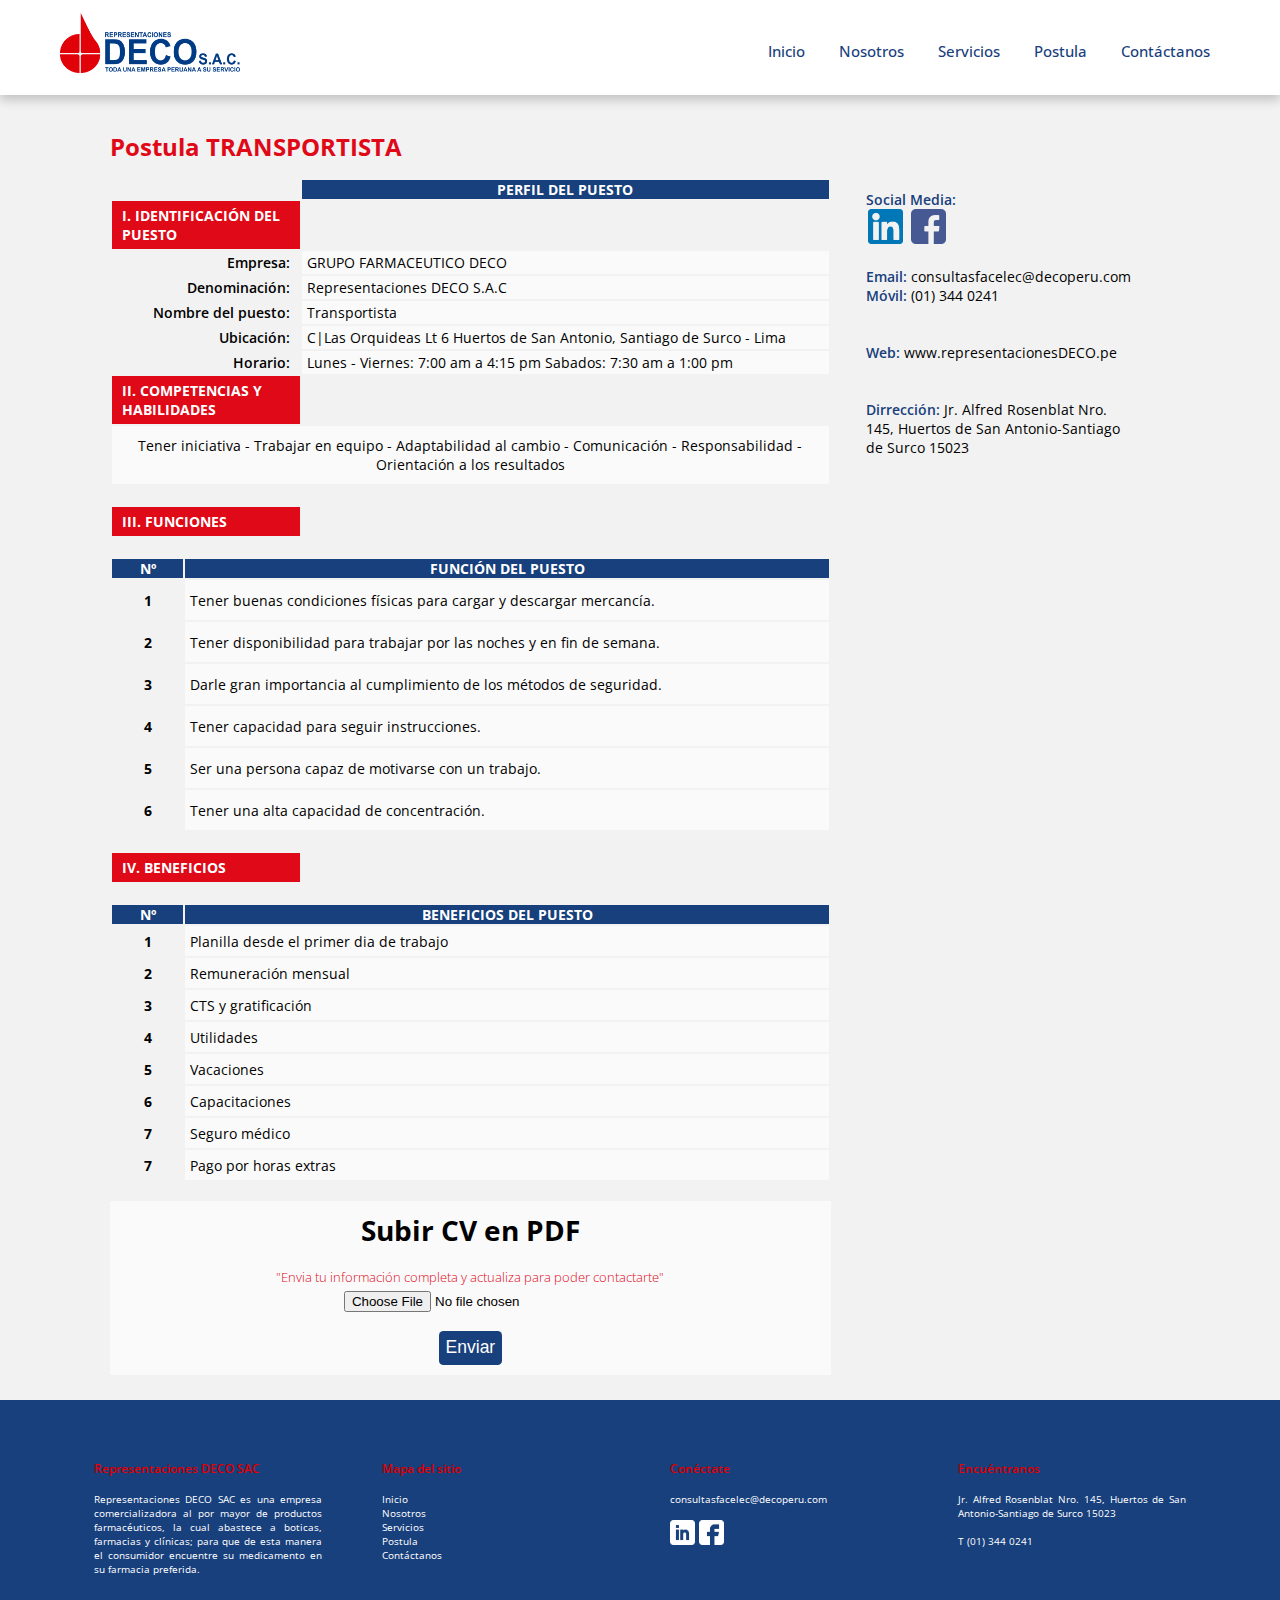
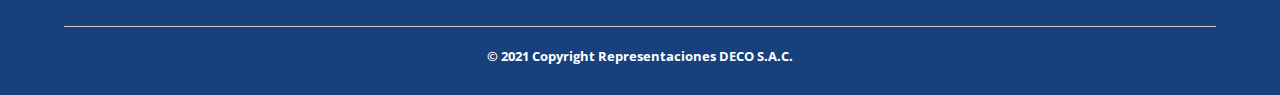
<file: Postula-Transportista.html>
<!DOCTYPE html>
<html lang="es">

<head>
    <meta charset="UTF-8">
    <meta name="viewport" content="width=device-width, initial-scale=1.0">
    <meta http-equiv="X-UA-Compatible" content="ie=edge">
    <title>Transportista</title>
    <link rel="shortcut icon" href="img/DECO/deco-logo_2.ico" type="image/x-icon">
    <link rel="stylesheet" href="css/estilos.css">
    <link href="https://fonts.googleapis.com/css?family=Open+Sans:300,400,700,800&display=swap" rel="stylesheet"> 
</head>

<body>
    <header>
		<div class="ancho">
			<div class="logo">
				<p><a href="index.html"><img src="img/DECO/deco-logo.png" /></a></p>
			</div>
			<nav>
            <a href="index.html">Inicio</a>
            <a href="Nosotros.html">Nosotros</a>
            <a href="Servicios.html">Servicios</a>
            <a href="Postula.html">Postula</a>
            <a href="Contáctanos.html">Contáctanos</a>
        </nav>
		</div>
    </header>
    <main>
	  <section class="headerfranja">
	  </section>
      
	  <section class="Postulación">
	  	<div class="contenedor-contacto">
			<div class= "contacto2">
			<h2 >Postula TRANSPORTISTA </h2>
			<article id="postular">
				<table>
					<colgroup>
						<col style="width: 25%"/>
						<col style="width: 70%"/>
					</colgroup>
					<thead>
						<tr>
							<th rowspan="2">&nbsp;</th>
							<th  class="perfil1" colspan="2" style="background-color: #18407C">PERFIL DEL PUESTO</th>
						</tr>
					</thead>
					<tbody>
						<tr>
							<th class="item" style="background-color:#E00918"> I. IDENTIFICACIÓN DEL PUESTO </th>
							<td style="background-color: #f2f2f2">&nbsp;</td>
						</tr>
						<tr>
							<th class="puesto">Empresa:</th>
							<td>GRUPO FARMACEUTICO DECO</td>
						</tr>
						<tr>
							<th class="puesto">Denominación:</th>
							<td>Representaciones DECO S.A.C</td>
						</tr>
						<tr>
							<th class="puesto">Nombre del puesto:</th>
							<td>Transportista</td>
						</tr>
						<tr>
							<th class="puesto">Ubicación:</th>
							<td>C|Las Orquideas Lt 6 Huertos de San Antonio, Santiago de Surco - Lima</td>
						</tr>
						<tr>
							<th class="puesto">Horario:</th>
							<td>Lunes - Viernes: 7:00 am a 4:15 pm    Sabados: 7:30 am a 1:00 pm</td>
						</tr>
						<tr>
							<th class="item" style="background-color:#E00918"> II. COMPETENCIAS Y HABILIDADES </th>
							<td style="background-color: #f2f2f2">&nbsp;</td>
						</tr>
						<tr>
							<td  class="competencias" colspan="3">Tener iniciativa - Trabajar en equipo - Adaptabilidad al cambio - Comunicación - Responsabilidad - Orientación a los resultados</td>
						</tr>
					</tbody>
				</table>
				&nbsp;
				<table>
					<colgroup>
						<col style="width: 25%"/>
						<col style="width: 70%"/>
					</colgroup>
					<tbody>
						<tr>
							<th class="item" style="background-color:#E00918"> III. FUNCIONES </th>
							<td style="background-color: #f2f2f2">&nbsp;</td>
						</tr>
					</tbody>
				</table>
				&nbsp;
				<table>
					<colgroup>
						<col style="width: 10%"/>
						<col style="width: 90%"/>
					</colgroup>
					<thead>
						<tr>
							<th class="perfil1" rowspan="2" style="background-color: #18407C">Nº</th>
							<th  class="perfil1" colspan="2" style="background-color: #18407C">FUNCIÓN DEL PUESTO</th>
						</tr>
					</thead>
					<tbody>
						<tr>
							<th style="height:40px"> 1 </th>
							<td>Tener buenas condiciones físicas para cargar y descargar mercancía.</td>
						</tr>
						<tr>
							<th style="height: 40px"> 2 </th>
							<td>Tener disponibilidad para trabajar por las noches y en fin de semana.</td>
						</tr>
						<tr>
							<th style="height: 40px"> 3 </th>
							<td>Darle gran importancia al cumplimiento de los métodos de seguridad.</td>
						</tr>
						<tr>
							<th style="height: 40px"> 4 </th>
							<td>Tener capacidad para seguir instrucciones.</td>
						</tr>
						<tr>
							<th style="height: 40px"> 5 </th>
							<td>Ser una persona capaz de motivarse con un trabajo.</td>
						</tr>
						<tr>
							<th style="height: 40px"> 6 </th>
							<td>Tener una alta capacidad de concentración.</td>
						</tr>
					</tbody>
				</table>
				&nbsp;
				<table>
					<colgroup>
						<col style="width: 25%"/>
						<col style="width: 70%"/>
					</colgroup>
					<tbody>
						<tr>
							<th class="item" style="background-color:#E00918"> IV. BENEFICIOS </th>
							<td style="background-color: #f2f2f2">&nbsp;</td>
						</tr>
					</tbody>
				</table>
				&nbsp;
				<table>
					<colgroup>
						<col style="width: 10%"/>
						<col style="width: 90%"/>
					</colgroup>
					<thead>
						<tr>
							<th class="perfil1" rowspan="2" style="background-color: #18407C">Nº</th>
							<th  class="perfil1" colspan="2" style="background-color: #18407C">BENEFICIOS DEL PUESTO</th>
						</tr>
					</thead>
					<tbody>
						<tr>
							<th style="height:30px"> 1 </th>
							<td>Planilla desde el primer dia de trabajo</td>
						</tr>
						<tr>
							<th style="height: 30px"> 2 </th>
							<td>Remuneración mensual</td>
						</tr>
						<tr>
							<th style="height: 30px"> 3 </th>
							<td>CTS y gratificación</td>
						</tr>
						<tr>
							<th style="height: 30px"> 4 </th>
							<td>Utilidades</td>
						</tr>
						<tr>
							<th style="height: 30px"> 5 </th>
							<td>Vacaciones</td>
						</tr>
						<tr>
							<th style="height: 30px"> 6 </th>
							<td>Capacitaciones</td>
						</tr>
						<tr>
							<th style="height: 30px"> 7 </th>
							<td>Seguro médico</td>
						</tr>
						<tr>
							<th style="height: 30px"> 7 </th>
							<td>Pago por horas extras</td>
						</tr>
					</tbody>
				</table>	
				&nbsp;
				&nbsp;
					<div class="curriculum">
						<h1>Subir CV en PDF </h1>
						<br>
						<h2 class="texto"> "Envia tu información completa y actualiza para poder contactarte" </h2>
						<label for="avatar"></label>
						<input type="file"  name="avatar" id="avatar">
						<br>
						<br>
						<input type="submit" id="enviar" class="fade2" name="enviar_btn" value="Enviar"/>
						<br>
					</div> 
			</article>
			<article id= "info-contacto">
				<p>
				Social Media: <br/>
				<span class="datos.contacto">
					<a class="fade" href="https://pe.linkedin.com/company/representaciones-deco-s.a.c." title="Linkedin"><img style="width: 35px" src="img/DECO/linkedin.png"/></a>
					<a class="fade" href="https://www.facebook.com/profile.php?id=100086407951260" title="Facebook"> <img style="width: 35px" src="img/DECO/facebook.png"/></a>
					</span>
				<span>&nbsp</span><br/>
				<span>&nbsp</span><br/>
				Email:
				<span class="datos-contacto">consultasfacelec@decoperu.com</span>
				<br/>
				Móvil:
				<span class="datos-contacto">(01) 344 0241</span>
				<br/>
				<span>&nbsp</span><br/>
				<br>
				Web:
				<span class="datos-contacto">www.representacionesDECO.pe</span>
				<br/>
				<br>
				<br/>
				Dirrección:
				<span class="datos-contacto"> Jr. Alfred Rosenblat Nro. 145, Huertos de San Antonio-Santiago de Surco 15023</span>
				<br>
				</p>
				</article>
			</div>
			</div>
		</section>
    </main>
    <footer>
        <div class="contenedor-footer">
				<div class="datos">
					<h4>Representaciones DECO SAC</h4>
					<p>Representaciones DECO SAC es una empresa comercializadora al por mayor de productos farmacéuticos, la cual abastece a boticas, farmacias y clínicas; para que de esta manera el consumidor encuentre su medicamento en su farmacia preferida.</p>
				</div>
				<div class="datos">
					<h4>Mapa del sitio</h4> 
                		<p><a class="simple" href="index.html">Inicio</a></p>
						<p><a class="simple" href="Nosotros.html">Nosotros</a></p>
						<p><a class="simple" href="Servicios.html">Servicios</a></p>
						<p><a class="simple" href="Postula.html">Postula</a></p>
						<p><a class="simple" href="Contáctanos.html">Contáctanos</a></p>
            	</div>
           		 <div class="datos">
                	<h4>Conéctate</h4>
                	<p> consultasfacelec@decoperu.com</p>
					<p>&nbsp; </p>
					<p><a class="redes" href="https://pe.linkedin.com/company/representaciones-deco-s.a.c." title="Representaciones Deco S.A.C en Linkedin"> <img class="Linkendin" style="width: 25px" src="img/DECO/icono_linkedin.png"> </a></p>
					<p><a class="redes"  href="https://www.facebook.com/profile.php?id=100086407951260" title="Representaciones Deco S.A.C en Facebook"> <img class="Facebook" style="width: 25px" src="img/DECO/icono_facebook.png"> </a></p>
            	</div>
            	<div class="datos">
                	<h4>Encuéntranos</h4>
                	<p> Jr. Alfred Rosenblat Nro. 145, Huertos de San Antonio-Santiago de Surco 15023</p>
					<p>&nbsp; </p>
					<p> T (01) 344 0241</p>
            	</div> 
        </div>
        <h2 class="titulo-final">&copy; 2021 Copyright Representaciones DECO S.A.C.</h2>		
    </footer>
</body>

</html>
</file>
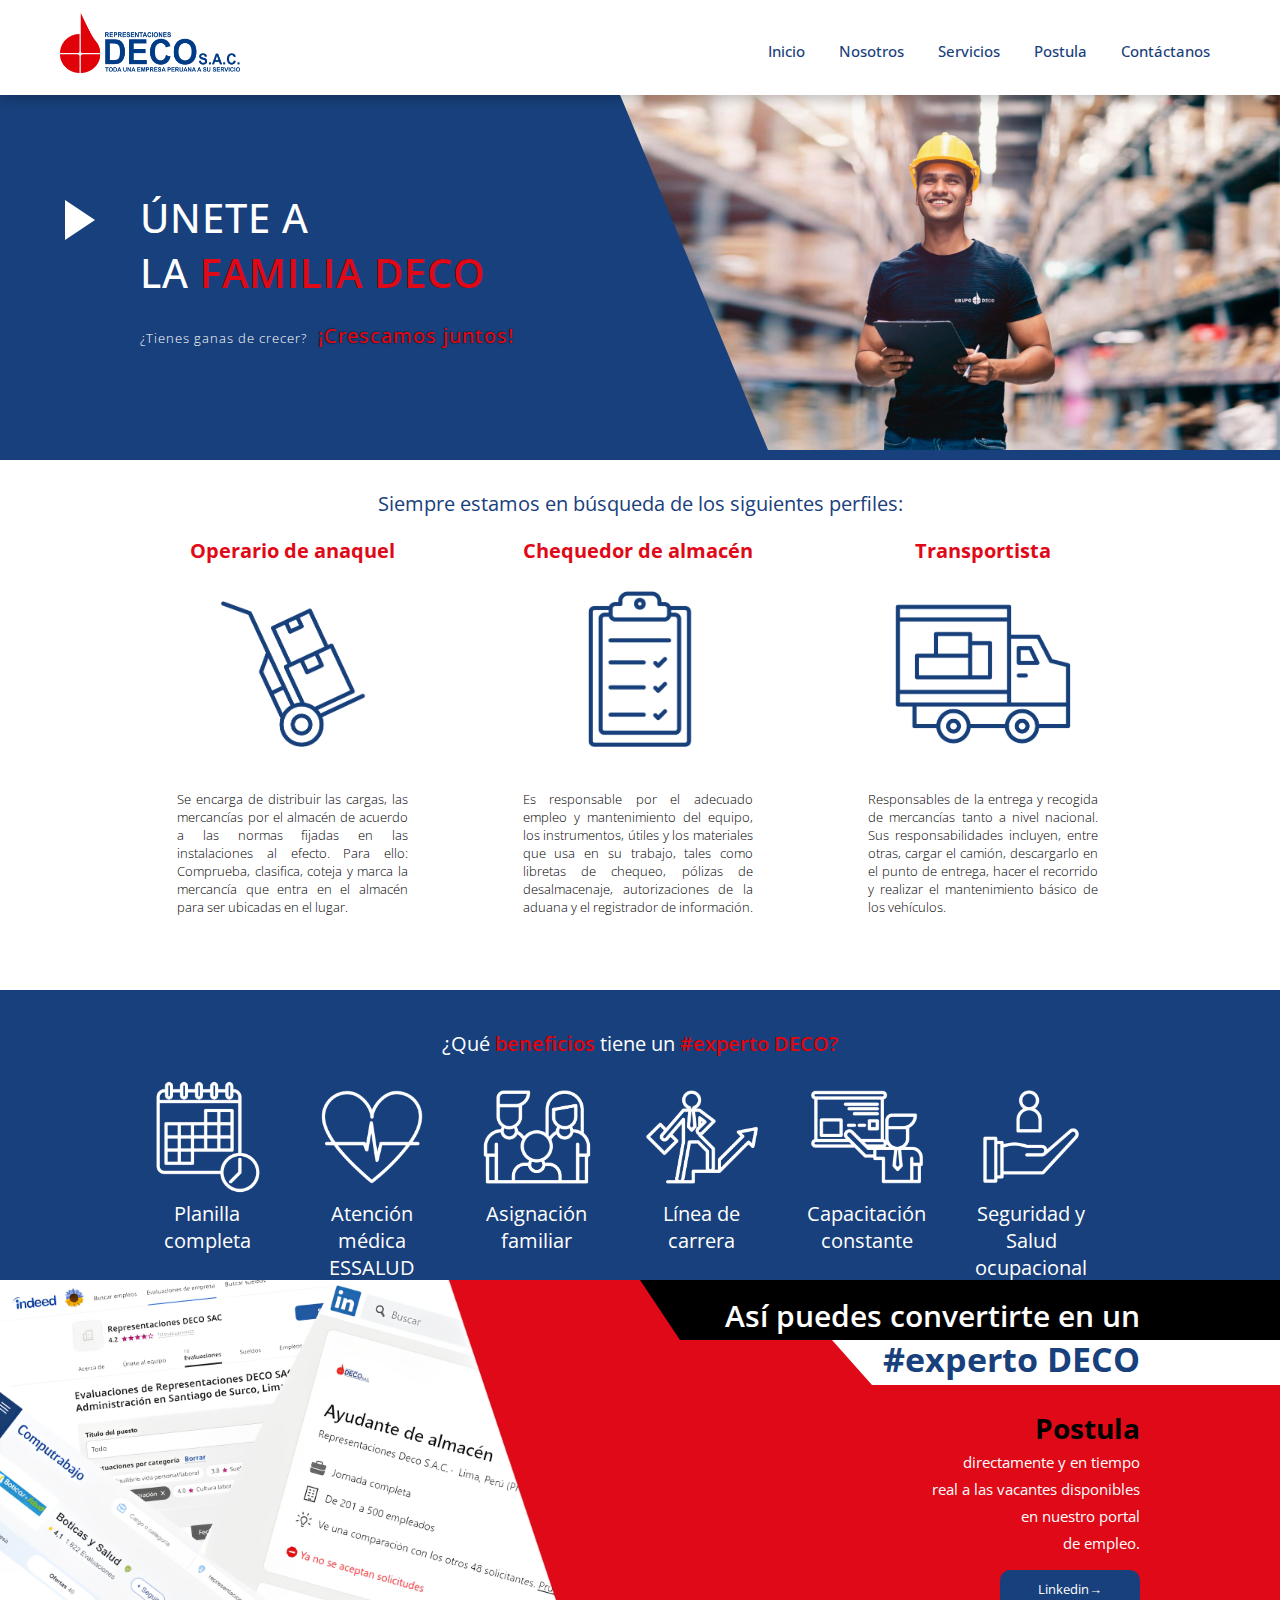
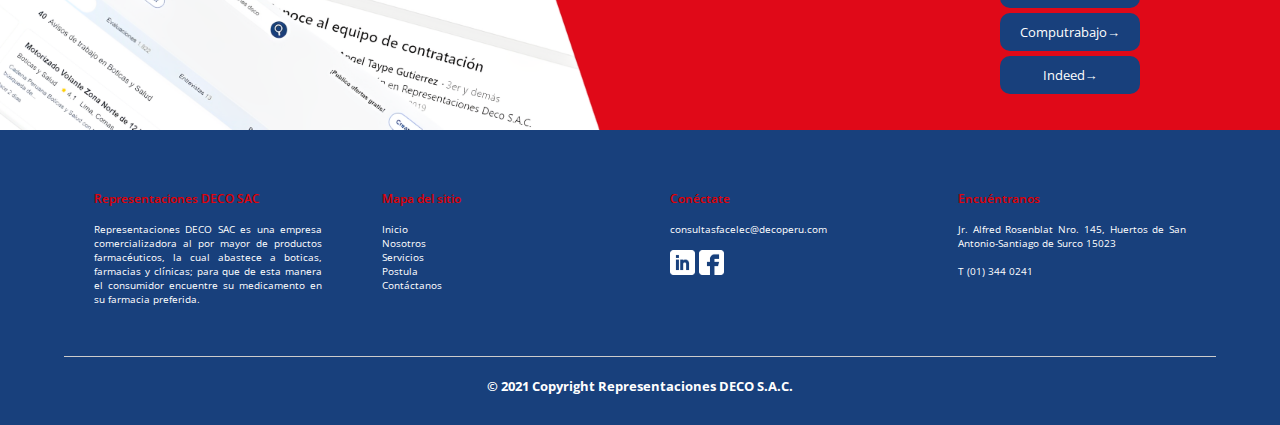
<file: Postula.html>
<!DOCTYPE html>
<html lang="es">

<head>
    <meta charset="UTF-8">
    <meta name="viewport" content="width=device-width, initial-scale=1.0">
    <meta http-equiv="X-UA-Compatible" content="ie=edge">
    <title>Postula</title>
    <link rel="shortcut icon" href="img/DECO/deco-logo_2.ico" type="image/x-icon">
    <link rel="stylesheet" href="css/estilos.css">
    <link href="https://fonts.googleapis.com/css?family=Open+Sans:300,400,700,800&display=swap" rel="stylesheet"> 
</head>

<body>
    <header>
		<div class="ancho">
			<div class="logo">
				<p><a href="index.html"><img src="img/DECO/deco-logo.png" /></a></p>
			</div>
			<nav>
            <a href="index.html">Inicio</a>
            <a href="Nosotros.html">Nosotros</a>
            <a href="Servicios.html">Servicios</a>
            <a href="Postula.html">Postula</a>
            <a href="Contáctanos.html">Contáctanos</a>
        </nav>
		</div>
    </header>
    <main>
	  <section class="headerfranja">
	  </section>
      <section class="Postula-banner">
		   <div class="rectangulo"></div>
		   <div class="triangulo"></div>
		  
		   <div class="contenedor-frase2">
			   <span class="frase-1">ÚNETE A </span>
			   <br>
				<span class="frase-1">LA</span>
				<span class="frase-2"> FAMILIA DECO</span>
			    <br>
			    <span class="texto">¿Tienes ganas de crecer?</span>
			    <span class="texto3">¡Crescamos juntos!</span>
			   <br>
		  </div>
      </section>
	  <section class="franja2">
      </section>
	  <section class="perfiles">
		  <p>Siempre estamos en búsqueda de los siguientes perfiles:</p>
		  <div class="contenedor-perfiles">
			  <div class="perfil">
				  <h1>Operario de anaquel</h1>
				  <p><img class="Operario de anaquel" style="width: 200px" src="img/DECO/almacen.png"></p>
				  <h2 class="texto">Se encarga de distribuir las cargas, las mercancías por el almacén de acuerdo a las normas fijadas en las instalaciones al efecto. Para ello: Comprueba,  clasifica, coteja y marca la mercancía que entra en el almacén para ser ubicadas en el lugar.</h2>
				  <div class="efecto">
				  <p>Funciones</p>
				  <ul>
					  <li>Tener un control del ingreso y salida de los productos mediante uso del KARDEX, registrando la fecha y cantidad enviada.</li>
				      <li>Mantener los espacios limpios. </li>
				   	  <li>Contabilizar los productos que serán colocados en anaquel.</li>
				   	  <li>Realizar un inventario diario de los productos. </li>
				      <li>Solicitar mercadería en caso no se cuente con el stock necesario.</li>
				      <li>Sacar correctamente el producto con el lote solicitado empleado el método PEPS ya que se puede generar un descuadre de stock.     </li>
				  </ul>
			      <br> 
				  <p2><a href="Postula-Anaquel.html">Postula ahora</a></p2>
				  </div>
			  </div>
			  <div class="perfil">
				  <h1>Chequedor de almacén</h1>
				  <p><img class="Chequedor de almacén" style="width: 200px" src="img/DECO/Chequeador.png"></p>
				  <h2 class="texto">Es responsable por el adecuado empleo y mantenimiento del equipo, los instrumentos, útiles y los materiales que usa en su trabajo, tales como libretas de chequeo, pólizas de desalmacenaje, autorizaciones de la aduana y el registrador de información. </h2>
				   <div class="efecto">
					 <p>Funciones</p>
					 <ul>
					  <li>Chequear mercaderia saliendo del almacén.</li>
				      <li>Revisar estado fisico de entrada y salida de mercancía. </li>
				   	  <li>Realizar conteo de materiales a cargar o descargar.</li>
				   	  <li>Registrar en orden cronológico la salida de material del almacen. </li>
				      <li>Notificar al supervisor inmediato cualquier situación o condición que afecte el correcto desempeño de la gestión de chequeo.</li>
				      <li>Verificación de factura de compra del cliente Vs. mercancia despachada.</li>
				     </ul>  
					 <br>  
					 <br> 
					 <p2><a href="Postula-Chequeador.html">Postula ahora</a></p2>
				  </div>
			  </div>
			  <div class="perfil">
				  <h1>Transportista</h1>
				  <p><img class="Transportista" style="width: 200px" src="img/DECO/transportista.png"></p>
				  <h2 class="texto">Responsables de la entrega y recogida de mercancías tanto a nivel nacional. Sus responsabilidades incluyen, entre otras, cargar el camión, descargarlo en el punto de entrega, hacer el recorrido y realizar el mantenimiento básico de los vehículos.</h2>
				  <div class="efecto">
					 <p>Funciones</p>
					 <ul>
					  <li>Tener una alta capacidad de concentración.</li>
				      <li>Ser una persona capaz de motivarse con un trabajo. </li>
				   	  <li>Tener capacidad para seguir instrucciones.</li>
				   	  <li>Darle gran importancia al cumplimiento de los métodos de seguridad. </li>
				      <li>Tener buenas condiciones físicas para cargar y descargar mercancía.</li>
				      <li>Tener disponibilidad para trabajar por las noches y en fin de semana.</li>
				     </ul>
					 <br>
					 <br>
					 <p2><a href="Postula-Transportista.html">Postula ahora</a></p2>
				  </div>
			  </div>  
		  </div>
	  </section>
	<section class="Beneficios">
		<div class="contenedor-beneficios">
			<span class="frase-1">¿Qué</span>
			<span class="frase-2">beneficios</span>
			<span class="frase-1"> tiene un</span>
			<span class="frase-2">#experto DECO?</span>
			<div class="contenedor-perfiles">
			  <div class="beneficio">
				  <p><img class="Planilla completa" style="width: 120px" src="img/DECO/Planilla completa.png"></p>
				  <h1>Planilla completa</h1>
			  </div>
			  <div class="beneficio">
				  <p><img class="Atención médica ESSALUD" style="width: 120px" src="img/DECO/Atención médica ESSALUD.png"></p>
				  <h1>Atención médica ESSALUD</h1>
			  </div>
			  <div class="beneficio">
				  <p><img class="Asignación familiar" style="width: 120px" src="img/DECO/Asignación familiar.png"></p>
				  <h1>Asignación familiar</h1>
			  </div>
			  <div class="beneficio">
				  <p><img class="Línea de carrera" style="width: 120px" src="img/DECO/Línea de carrera.png"></p>
				  <h1>Línea de carrera</h1>
			  </div>
			  <div class="beneficio">
				  <p><img class="Capacitación constante" style="width: 120px" src="img/DECO/Capacitación constante.png"></p>
				  <h1>Capacitación constante</h1>
			  </div>
			   <div class="beneficio">
				  <p><img class="Capacitación constante" style="width: 120px" src="img/DECO/Seguridad y Salud ocupacional.png"></p>
				  <h1>Seguridad y Salud ocupacional</h1>
			  </div>
			</div>
		</div>
	</section>
	<section class="Plataforma"> 
		<div class="rectangulo2"></div>
		<div class="rectangulo3"></div>
		<p><img src="img/DECO/Postula.png" style="height:450px"></p>
		<div class="Plataforma2">
			<span class="fras1">Así puedes convertirte en un</span>
			<br>
			<span class="fras2">#experto DECO</span>
			<br>
			<br>
			
			<span class="fras3"> Postula</span>
			<br>
			
			<span class="fras4">directamente y en tiempo</span>
			<br>
			<span class="fras4">real a las vacantes disponibles</span>
			<br>
			<span class="fras4">en nuestro portal</span>
			<br>
			<span class="fras4">de empleo.</span>
			<br>
			<p class="rectanguloborde"><a href="https://www.linkedin.com/company/representaciones-deco-s.a.c./?originalSubdomain=pe" title="Linkedin">Linkedin→</a></p>
			<p class="rectanguloborde"> <a href="https://pe.computrabajo.com/boticasysalud/empleos" title="Computrabajo">Computrabajo→</a></p>
			<p class="rectanguloborde"> <a href="https://pe.indeed.com/cmp/Representaciones-Deco-Sac" title="Indeed">Indeed→</a></p>
			</div>
	</section>
    </main>
    <footer>
        <div class="contenedor-footer">
				<div class="datos">
					<h4>Representaciones DECO SAC</h4>
					<p>Representaciones DECO SAC es una empresa comercializadora al por mayor de productos farmacéuticos, la cual abastece a boticas, farmacias y clínicas; para que de esta manera el consumidor encuentre su medicamento en su farmacia preferida.</p>
				</div>
				<div class="datos">
					<h4>Mapa del sitio</h4> 
                		<p><a class="simple" href="index.html">Inicio</a></p>
						<p><a class="simple" href="Nosotros.html">Nosotros</a></p>
						<p><a class="simple" href="Servicios.html">Servicios</a></p>
						<p><a class="simple" href="Postula.html">Postula</a></p>
						<p><a class="simple" href="Contáctanos.html">Contáctanos</a></p>
            	</div>
           		 <div class="datos">
                	<h4>Conéctate</h4>
                	<p> consultasfacelec@decoperu.com</p>
					<p>&nbsp; </p>
					<p><a class="redes" href="https://pe.linkedin.com/company/representaciones-deco-s.a.c." title="Representaciones Deco S.A.C en Linkedin"> <img class="Linkendin" style="width: 25px" src="img/DECO/icono_linkedin.png"> </a></p>
					<p><a class="redes"  href="https://www.facebook.com/profile.php?id=100086407951260" title="Representaciones Deco S.A.C en Facebook"> <img class="Facebook" style="width: 25px" src="img/DECO/icono_facebook.png"> </a></p>
            	</div>
            	<div class="datos">
                	<h4>Encuéntranos</h4>
                	<p> Jr. Alfred Rosenblat Nro. 145, Huertos de San Antonio-Santiago de Surco 15023</p>
					<p>&nbsp; </p>
					<p> T (01) 344 0241</p>
            	</div> 
        </div>
        <h2 class="titulo-final">&copy; 2021 Copyright Representaciones DECO S.A.C.</h2>		
    </footer>
</body>

</html>
</file>
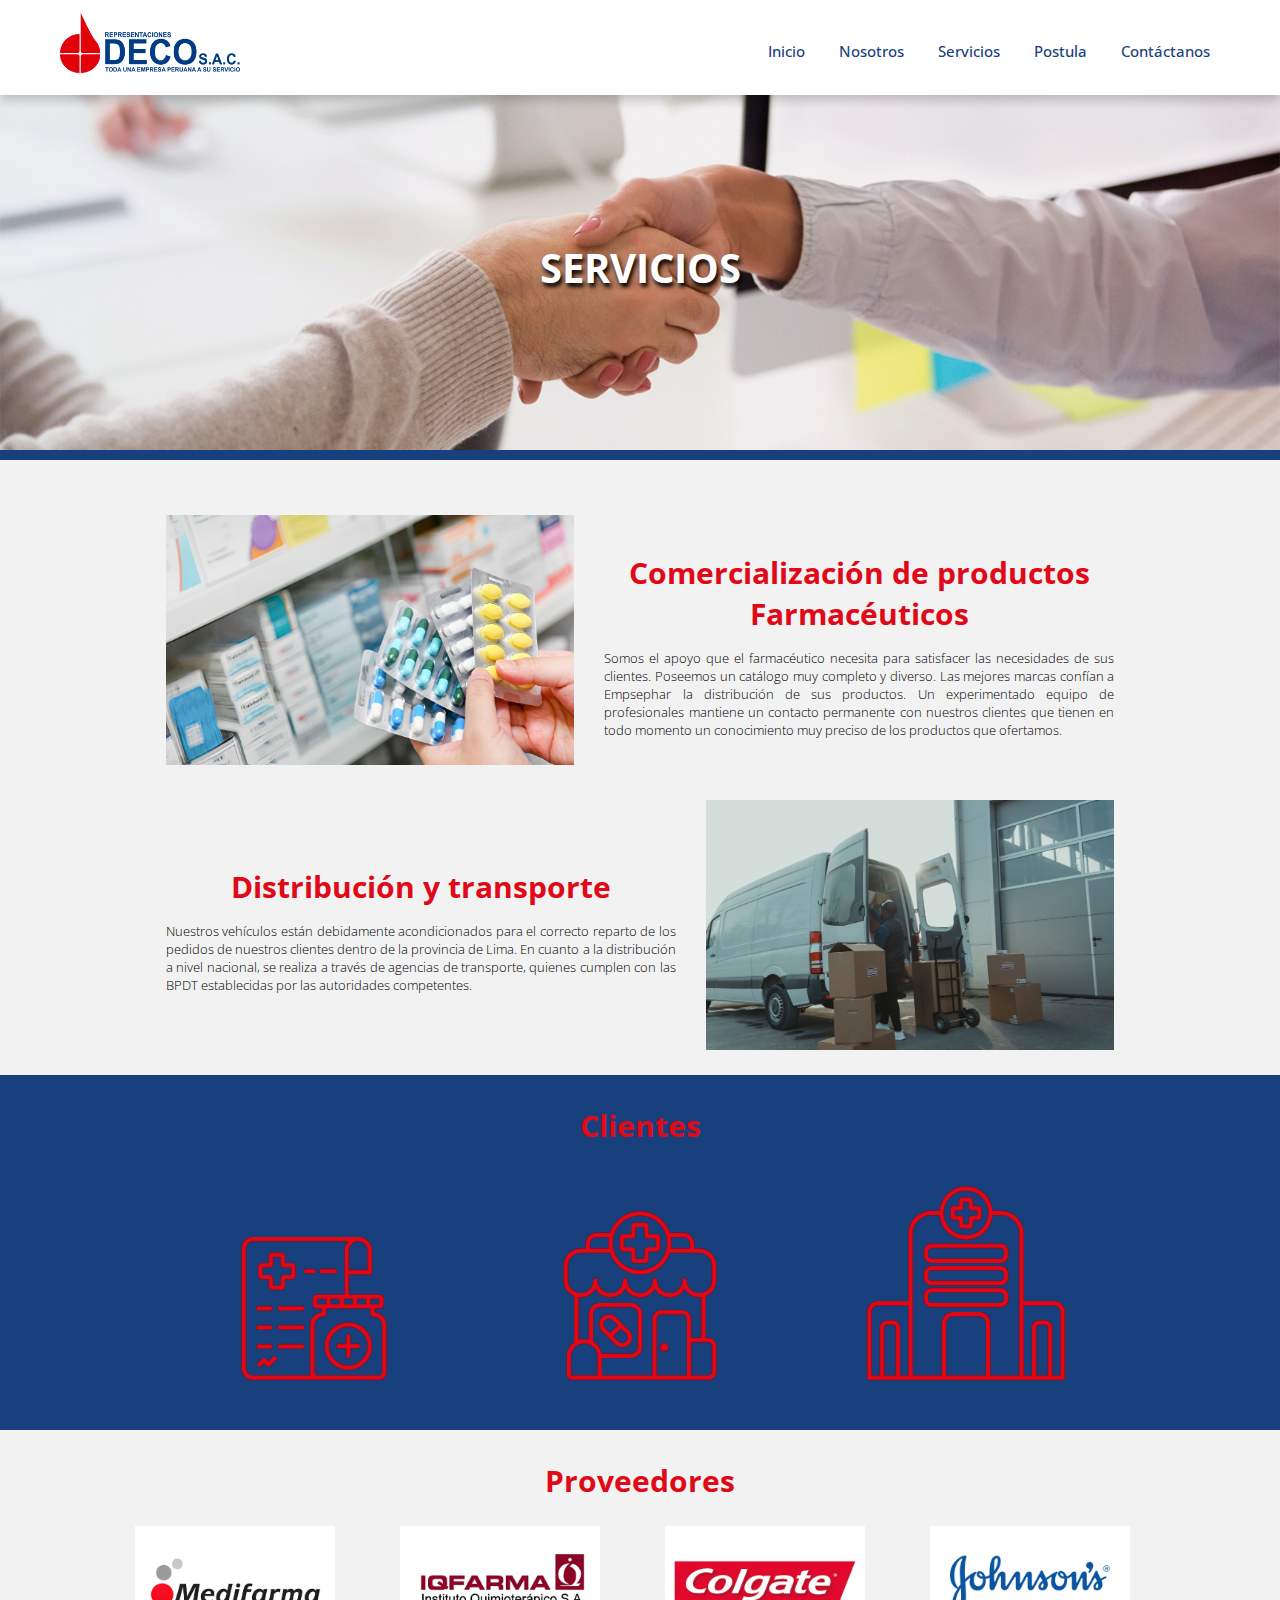
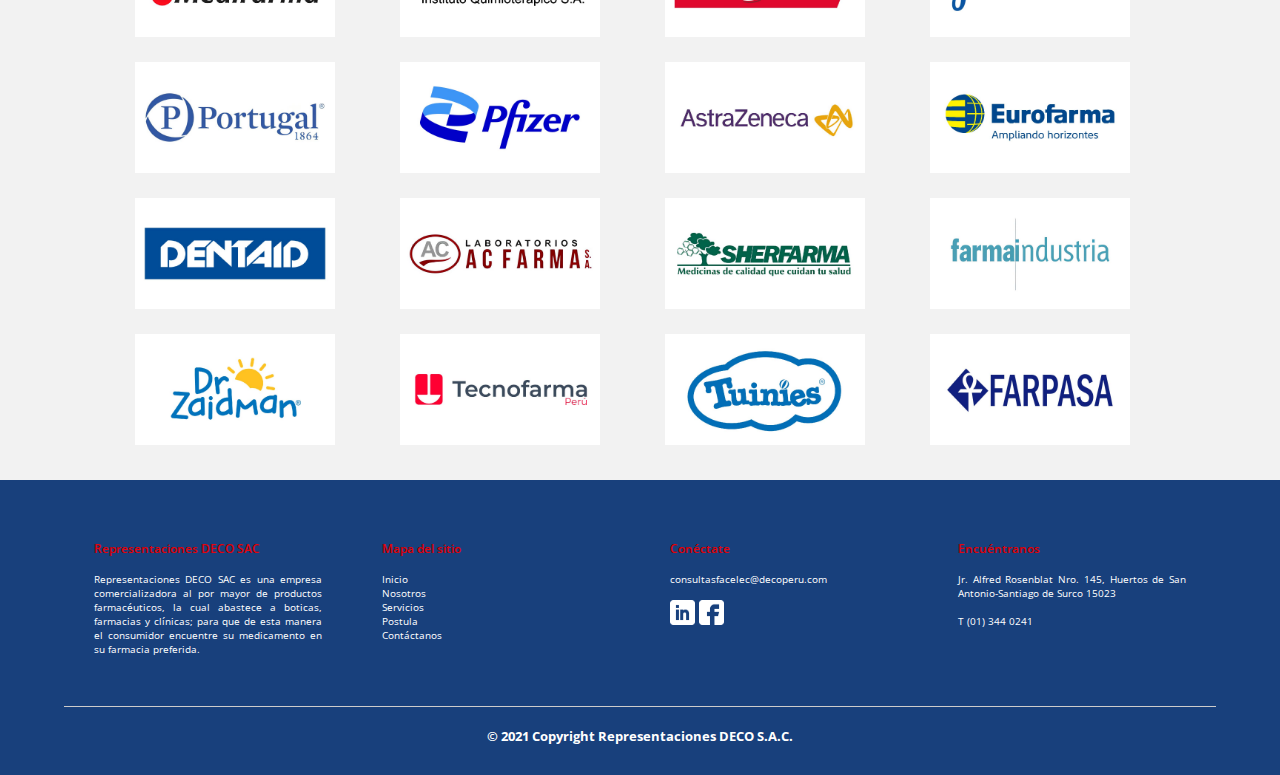
<file: Servicios.html>
<!DOCTYPE html>
<html lang="es">

<head>
    <meta charset="UTF-8">
    <meta name="viewport" content="width=device-width, initial-scale=1.0">
    <meta http-equiv="X-UA-Compatible" content="ie=edge">
    <title>Servicios</title>
    <link rel="shortcut icon" href="img/DECO/deco-logo_2.ico" type="image/x-icon">
    <link rel="stylesheet" href="css/estilos.css">
    <link href="https://fonts.googleapis.com/css?family=Open+Sans:300,400,700,800&display=swap" rel="stylesheet"> 
</head>

<body>
    <header>
		<div class="ancho">
			<div class="logo">
				<p><a href="index.html"><img src="img/DECO/deco-logo.png" /></a></p>
			</div>
			<nav>
            <a href="index.html">Inicio</a>
            <a href="Nosotros.html">Nosotros</a>
            <a href="Servicios.html">Servicios</a>
            <a href="Postula.html">Postula</a>
            <a href="Contáctanos.html">Contáctanos</a>
        </nav>
		</div>
    </header>
    <main>
	  <section class="headerfranja">
	  </section>
      <section class="servicio-banner">
		  <h1 class="titulo"> SERVICIOS</h1>
      </section>
	  <section class="franja2">
      </section>	
	  <section class="servicios">
		<div class="contenedor">
		  <div class="Comercialización">
			  <img src="img/DECO/comercialización.jpg" style="height: 250px">
			  <div class="Ctexto1">
			  <h1 class="titulo"> Comercialización de productos Farmacéuticos</h1>
			  <h2 class="texto"> Somos el apoyo que el farmacéutico necesita para satisfacer las necesidades de sus clientes. Poseemos un catálogo muy completo y diverso. Las mejores marcas confían a Empsephar la distribución de sus productos. Un experimentado equipo de profesionales mantiene un contacto permanente con nuestros clientes que tienen en todo momento un conocimiento muy preciso de los productos que ofertamos.</h2>
		  	  </div>
		  </div> 
		  <div class="Distribución">
			  <div class="Dtexto2">
			  <h1 class="titulo">Distribución y transporte</h1>
			  <h2 class="texto"> Nuestros vehículos están debidamente acondicionados para el correcto reparto de los pedidos de nuestros clientes dentro de la provincia de Lima. En cuanto a la distribución a nivel nacional, se realiza a través de agencias de transporte, quienes cumplen con las BPDT establecidas por las autoridades competentes.</h2>
			  </div> 
			  <img src="img/DECO/transporte.jpg" style="max-width: 450px" >  
		  </div>   
		  </div> 
	  </section>
	  <section class="cliente">
            <div class="contenedor">
                <h2 class="titulo">Clientes</h2>
                <div class="galeria-port">
                    <div class="imagen-port">
                        <img src="img/DECO/Botica.png" alt="">
                        <div class="hover-galeria">
                            <p>Boticas</p>
							<p2><a class="más" href="Boticas.html">Ver más</a></p2>
                        </div>
                    </div>
                    <div class="imagen-port">
                        <img src="img/DECO/Farmacia.png" alt="">
                        <div class="hover-galeria">
                            <p>Farmacias</p>
							<p2><a class="más" href="Farmacias.html">Ver más</a></p2>
                        </div>
                    </div>
                    <div class="imagen-port">
                        <img src="img/DECO/Clinica.png" alt="">
                        <div class="hover-galeria">
                            <p>Clínicas</p>
							<p2><a class="más" href="Clínicas.html">Ver más</a></p2>
                        </div>
                    </div>
                </div>
            </div>
        </section>
		 <section class="about-proveedores">
            <div class="contenedor">
                <h2 class="titulo">Proveedores</h2>
                <div class="proveedores-cont">
                    <div class="proveedores">
						<a href="https://www.medifarma.com.pe" title="Medifarma"> <img class="" style="width: 200px" src="img/DECO/PROVEEDORES/Medifarma.jpg"> </a>
                    </div>
                    <div class="proveedores">
                        <a href="http://iqfarma.com" title="IQ farma"> <img class="" style="width: 200px" src="img/DECO/PROVEEDORES/IQ farma.jpg"> </a>
                    </div>
					<div class="proveedores">
                        <a href="https://www.colgate.com/es-pe" title="Colgate"> <img class="" style="width: 200px" src="img/DECO/PROVEEDORES/Colgate.jpg"> </a>
					</div>
					<div class="proveedores">
                        <a href="https://www.jnjperu.com" title="Johnsons"> <img class="" style="width: 200px" src="img/DECO/PROVEEDORES/Johnsons.jpg"> </a>
					</div>
					<div class="proveedores">
                        <a href="https://laboratoriosportugal.com" title="Portugal"> <img class="" style="width: 200px" src="img/DECO/PROVEEDORES/Portugal.jpg"> </a>
					</div>
					<div class="proveedores">
                        <a href="https://www.pfizer.com.pe" title="Pfizer"> <img class="" style="width: 200px" src="img/DECO/PROVEEDORES/Pfizer.jpg"> </a>
					</div>
					<div class="proveedores">
                        <a href="https://www.astrazeneca.com" title="AstraZeneca"> <img class="" style="width: 200px" src="img/DECO/PROVEEDORES/AstraZeneca.jpg"> </a>
					</div>
					<div class="proveedores">
                        <a href="https://www.eurofarma.com.pe" title="Eurofarma"> <img class="" style="width: 200px" src="img/DECO/PROVEEDORES/Eurofarma.jpg"> </a>
					</div>
					<div class="proveedores">
                        <a href="https://www.dentaidcomprasonline.pe" title="Dentaid"> <img class="" style="width: 200px" src="img/DECO/PROVEEDORES/Dentaid.jpg"> </a>
					</div>
					<div class="proveedores">
                        <a href="http://www.acfarma.com" title="AC Farma"> <img class="" style="width: 200px" src="img/DECO/PROVEEDORES/A.C Farma.jpg"> </a>
					</div>
                  	<div class="proveedores">
                        <a href="http://www.sherfarma.com/?page_id=35" title="Sherfarma"> <img class="" style="width: 200px" src="img/DECO/PROVEEDORES/Sherfarma.jpg"> </a>
					</div>
					<div class="proveedores">
                        <a href="https://www.farmaindustria.es/web/" title="Farma industria"> <img class="" style="width: 200px" src="img/DECO/PROVEEDORES/Farma industria.jpg"> </a>
					</div>
					<div class="proveedores">
                        <a href="https://www.drzaidman.com.pe" title="Dr Zaidman"> <img class="" style="width: 200px" src="img/DECO/PROVEEDORES/Dr Zaidman.jpg"> </a>
					</div>
					<div class="proveedores">
                        <a href="https://www.tecnofarma.com.pe" title="Tecnofarma"> <img class="" style="width: 200px" src="img/DECO/PROVEEDORES/Tecnofarma.jpg"> </a>
					</div>
					<div class="proveedores">
                        <a href="http://www.tuinies.com" title="Tuinies"> <img class="" style="width: 200px" src="img/DECO/PROVEEDORES/Tuinies.jpg"> </a>
					</div>
					<div class="proveedores">
                        <a href="https://pe.ivademecum.com/laboratorio-farpasa-cod-DE1C2E89CF5AB81B" title="Farpasa"> <img class="" style="width: 200px" src="img/DECO/PROVEEDORES/Farpasa.jpg"> </a>
					</div>
                </div>
            </div>
        </section>
    </main>
    <footer>
        <div class="contenedor-footer">
				<div class="datos">
					<h4>Representaciones DECO SAC</h4>
					<p>Representaciones DECO SAC es una empresa comercializadora al por mayor de productos farmacéuticos, la cual abastece a boticas, farmacias y clínicas; para que de esta manera el consumidor encuentre su medicamento en su farmacia preferida.</p>
				</div>
				<div class="datos">
					<h4>Mapa del sitio</h4> 
                		<p><a class="simple" href="index.html">Inicio</a></p>
						<p><a class="simple" href="Nosotros.html">Nosotros</a></p>
						<p><a class="simple" href="Servicios.html">Servicios</a></p>
						<p><a class="simple" href="Postula.html">Postula</a></p>
						<p><a class="simple" href="Contáctanos.html">Contáctanos</a></p>
            	</div>
           		 <div class="datos">
                	<h4>Conéctate</h4>
                	<p> consultasfacelec@decoperu.com</p>
					<p>&nbsp; </p>
					<p><a class="redes" href="https://pe.linkedin.com/company/representaciones-deco-s.a.c." title="Representaciones Deco S.A.C en Linkedin"> <img class="Linkendin" style="width: 25px" src="img/DECO/icono_linkedin.png"> </a></p>
					<p><a class="redes"  href="https://www.facebook.com/profile.php?id=100086407951260" title="Representaciones Deco S.A.C en Facebook"> <img class="Facebook" style="width: 25px" src="img/DECO/icono_facebook.png"> </a></p>
            	</div>
            	<div class="datos">
                	<h4>Encuéntranos</h4>
                	<p> Jr. Alfred Rosenblat Nro. 145, Huertos de San Antonio-Santiago de Surco 15023</p>
					<p>&nbsp; </p>
					<p> T (01) 344 0241</p>
            	</div> 
        </div>
        <h2 class="titulo-final">&copy; 2021 Copyright Representaciones DECO S.A.C.</h2>		
    </footer>
</body>

</html>
</file>
<file: css/estilos.css>
* {
    margin: 0;
    padding: 0;
    box-sizing: border-box;
	
}

body {
	width: 100%;
    font-family: 'open sans';
}
.fade {
	max-width: 10%; 
}

.contenedor {
    padding:20px;
    width: 100%;
    max-width: 1100px;
    margin: auto;
    overflow: hidden;
}

.titulo {
    color: #E00918;
    font-size: 30px;
    text-align: center;
	margin-top: 10px;
    margin-bottom: 15px;
}

.texto {
	font-size: 13px;
	font-weight: 300;
}

header {
    width: 100%;
    height: 95px;
	background-color: rgba(255,255,255,1);
	position: absolute;	
	z-index: 10;
	box-shadow: 0 5px 10px 0 rgba(0, 0, 0, 0.2);
}
.ancho{
	width: 100%;
	height: 30px;
	margin: auto;
}
.logo{
	width: 30%;
	height: 80px;
	float: left;
	padding-top: 13px;
	padding-left: 60px;
	box-sizing: border-box;
}
.logo img{
	max-height: 60px;
}

nav{
	width: 70%;
	height: 70px;
    text-align: right;
    padding: 40px 40px 0 0;
	float: left;
}

nav > a{
    color:#18407C;
    font-weight: 500;
    text-decoration: none;
    margin-right: 30px;
	font-size: 15px;
	letter-spacing: 0px;
}

nav > a:hover{
	color: #E00918;
	font-weight: 600;
    text-decoration: underline;
}

 .seccionInicio{
    display: flex;
    height: 600px;
    width: 100%;
    align-items: center;
    justify-content: center;
    flex-direction: column;
    text-align: center;
	background: linear-gradient(to right, hsla(216, 68%, 29%, 0.3), hsla(356, 92%, 46%, 0.3)),url("../img/DECO/deco2.png");
	background-color: hsla(0, 0%, 0%, 0.2);
	background-blend-mode: soft-light;
	background-size:cover;
	background-attachment: fixed;
	position: relative;
}

.seccionInicio h1{
    font-size: 40px;
    color:#fff;
	text-shadow:0.05em 0.1em 0.1em black; 
	width: 75%;
}

.seccionInicio h2{
    font-size: 30px;
    font-weight: 300;
    color:#fff;
	padding-top: 10px;
}

.wave{
    position: relative;
	bottom: 100px;
    width: 100%;
	height: 10%;
}

/* About us */


.contenedor-sobre-nosotros{
    display: flex;
	padding-bottom: 10px;
}

.imagen-about-us{
    width: 48%;
	height: 48%;
	padding: 20PX 100px 20px 100px;
}

.sobre-nosotros .contenido-textos{
    width: 48%;
}

.contenido-textos h3{
    margin-bottom: 15px;
}

.contenido-textos h3 span{
    background: #18407C;
    color: #fff;
    border-radius: 50%;
    display: inline-block;
    text-align: center;
    width: 30px;
    height: 30px;
    padding: 2px;
    box-shadow: 0 0 6px 0 rgba(0, 0, 0, .5);
    margin-right: 5px;
}

.contenido-textos p{
    padding: 0px 25px 30px 25px;
    font-weight: 300;
    text-align: justify;
}

.cliente{
    background: #18407C;
}

.galeria-port{
    display: flex;
    justify-content: space-evenly;
    flex-wrap: wrap;
}

.imagen-port{
    width: 23%;
    margin-bottom: 5px;
    overflow: hidden;
    position: relative;
    cursor: pointer;
}

.imagen-port > img{
    width: 100%;
    height: 100%;
    object-fit: cover;
    display: block;
	filter: drop-shadow(0.05em 0.025em 0.025em rgba(0, 0, 0, 0.7));
}

.hover-galeria{
    position: absolute;
    width: 100%;
    height: 100%;
    top: 0;
    transform: scale(0);
    background: hsla(216, 68%, 29%, 1);
    transition: transform .4s;
    display: flex;
    justify-content: center;
    align-items: center;
    flex-direction: column;
}

.hover-galeria img{
    width: 50px;
}

.hover-galeria p{
    color: #fff;
	font-weight: 600;
	font-size: 30px;
}
.más {
    color: #E00918;
	font-weight: 600;
	font-size: 15px;
	text-decoration: inherit;
}
.más:hover{
	color: #E00918;
    text-decoration: underline;
}

.imagen-port:hover .hover-galeria{
    transform: scale(1);
}

.about-proveedores{
    background: #f2f2f2;
	justify-content: center;
}
.proveedores-cont {
	align-content: center;
}
.proveedores a{
	width: 25%;
	float: left;
	padding: 10px;
	padding-left: 25px;
	justify-content: center;
	
}
.proveedores img:hover {
	transform: scale(1.05);
    box-shadow: 0 2px 2px 0 rgba(0, 0, 0, 0.15);
}
.frase {
	background-color: #18407C;	
}
.contenedor-frase{
	text-align: center;
	padding-bottom: 70px;
	padding-top: 70px;
	font-size: 30px;
	font-weight: 500;
	color:#fff;	
	background-size:cover;
}

.frase-2 {
	color: #E00918;
	font-weight: 600;
	text-shadow: 0.01em 0.01em 0.005em black; 
}

.consulta {
	text-align: center;
	padding-bottom: 35px;
	font-weight: 400;
	font-size: 15px;
	margin: auto;
}

.documento-contenedor{
	background: #fff;
	width: 100%;
	display: flex;
    justify-content: space-evenly;
}
.documentos a{
	width: 20%;
	float: left;
	text-align: center;
	text-decoration: none;
}
.documentos img:hover{
	transform: scale(1.05);
	box-shadow: 0 2px 2px 0 rgba(0, 0, 0, 0.15);
}
.documentos p{
	font-size: 15px;
	font-weight: 600;
	text-align: center;
	justify-content: center;
	padding-top: 8px;
	color: #E00918;
}
footer{
    background: #18407C;
    padding: 60px 0 30px 0;
    margin: auto;
    overflow: hidden;
}

.contenedor-footer{
    display: flex;
    width: 90%;
    justify-content: space-evenly;
    margin: auto;
    padding-bottom: 50px;
    border-bottom: 1px solid #ccc;
	flex-basis: 100px;
}
.datos{
	flex-grow: 1;
	flex-basis: 20%;
	margin-right: 30px;
	margin-left: 30px;
	justify-content: center;
}
.datos h4{
    color: #E00918; 
	text-shadow:0.01em 0.01em 0.01em black;
	font-weight: 600;
	font-size: 12px;
    padding-bottom: 5px;
    margin-bottom: 10px;
}
.datos p{
	color: #fff;
	font-size: 10px;
	text-align: justify;
}
.datos p {
	color: #fff;
	font-size: 10px;
}
.simple {
	color: #fff;
	text-decoration:inherit;
}
.simple:hover {
	color: #E00918;
}
.redes{
	float: left;
	padding-right: 4px;
}
.titulo-final{
    text-align: center;
    font-size: 13px;
    margin: 20px 0 0 0;
    color: #FFFFFF;
}

/*Nosotros*/

.seccionNosotros{
    display: flex;
    height: 450px;
    width: 100%;
    align-items: center;
    justify-content: center;
    flex-direction: column;
    text-align: center;
	background: linear-gradient(to right, hsla(216, 68%, 29%, 0.3), hsla(356, 92%, 46%, 0.3)),url("../img/DECO/Nosotros.jpg");
	background-color: hsla(0, 0%, 0%,0.02 );
	background-blend-mode: soft-light;
	background-size:cover;
	position: relative;
}

.seccionNosotros h1{
    font-size: 40px;
    color:#fff;
	text-shadow:0.05em 0.1em 0.1em black; 
	width: 75%;
	padding-top: 100px;
}
.franja{
	background-color: #18407C;
	height: 10px;
	z-index: 10;
}
.historia {
	height: 370px;
	background: #f2f2f2;
}

.contenedor-historia-texto{
	width: 50%;
	float: left;
	padding-right: 40px;
	padding-left: 40px;
}
.historia h1{
    color:#18407C; 
	padding-top: 60px;
	text-align: left;
}

.historia h2{
    color:#000;
	padding-top: 5px;
	text-align: justify;
}
.imagen-historia{
	width: 50%;
	display: flex;
	justify-content: center;
	align-items: center;
}

.misiónyvisión{
	height: 500px;
	background: #18407C;
}
.Misión {
	height: 230PX;
	display: flex;
	justify-content: center;
	align-items: center;
	padding: 20px 20px 0px 20px;
}
.MyVtexto1{
	width: 70%;
	float: left;
	padding: 80px 180px 20px 10px;
}
.MyVtexto1 h1{
	display: flex;	 
}

.Misiónimagen {
	width: 30%;
	float: left;	
}


.misiónyvisión h2{
	color: #fff;
	text-align: center;
}


.Visión {
	height: 230PX;
	display: flex;
	justify-content: center;
	align-items: center;
	padding: 0px 20px 20px 20px;
}
.MyVtexto2{
	width: 70%;
	float: left;
	padding: 80px 10px 20px 180px;
}
.MyVtexto2 h1{
	display: flex;
	justify-content: flex-end;
	align-content: center;
}

.Visión img{
	width: 30%;
	float: left;
}


.misiónyvisión h2{
	color: #fff;
	text-align: justify;
}


.video {
	background: #ffffff;
	height: 400px;
	display: flex;
	justify-content: center;
	align-items: center;
}

.videodeco{
	display: flex;
	justify-content: center;
	align-items: center;
	width: 70%;
	float: left;
	
}

.Informaciónvdo{
	display: grid;
	text-align: start;
	margin: 170px 0px 0px 100px;
	padding: 0px 90px 0px 0px;
}

.Informaciónvdo h1{
	font-size: 20px;
	color: #18407C;
}
.Informaciónvdo h2{
	font-size: 14px;
	color: #18407C;
}

.Informaciónvdo h3{
	font-size: 16px;
	color: #E00918;
}
/*Servicios*/
.servicios{
	background:#f2f2f2;
}

.servicio-banner{
	display: flex;
    height: 360px;
    width: 100%;
    align-items: center;
    justify-content: center;
    text-align: center;
	background: linear-gradient(to right, hsla(216, 68%, 29%, 0.3), hsla(356, 92%, 46%, 0.3)),url("../img/DECO/servicio-banner.jpg");
	background-color: hsla(0, 0%, 0%,0.05 );
	background-blend-mode: soft-light;
	background-size:cover;
}

.servicio-banner h1{
	font-size: 40px;
    color:#fff;
	text-shadow:0.05em 0.1em 0.1em black; 
	width: 75%;
}
.Comercialización{
	height: 290PX;
	display: flex;
	justify-content: center;
	align-items: center;
	padding: 20px 20px 0px 20px;
	margin: 5px 0px 10px 0px;
}
.Comercialización img{
	width: 40%;
}
.Ctexto1 {
	width: 50%;
	margin-left: 3%;
	text-align: justify;
	
}
.Distribución{
	height: 260PX;
	display: flex;
	justify-content: center;
	align-items: center;
	padding: 20px 20px 0px 20px;
	margin: 5px 0px 10px 0px;
}

.Distribución img{
	height: 250px;
	width: 40%;
}

.Dtexto2 {
	width: 50%;
	margin-right: 3%;
	text-align: justify;
}
/*Postula*/

.Postula-banner{
	display: flex;
    height: 360px;
    width: 100%;
    align-items: center;
    justify-content: center;
    text-align: center;
	background: linear-gradient(to right, hsla(216, 68%, 29%, 0.3), hsla(356, 92%, 46%, 0.3)),url("../img/DECO/DECO POSTULA.jpg");
	background-color: hsla(0, 0%, 0%,0.02 );
	background-blend-mode: soft-light;
	background-size:cover;
}
.rectangulo{
	width: 60%;
    height: 360px;
    border-right: 150px solid transparent;
    border-left: 0px solid transparent;
    border-bottom: 360px solid #18407C;
	position: absolute;
	left: 0px;
}
.triangulo {
    width: 0; 
    height: 0; 
    border-left: 30px solid #fff;
    border-top: 20px solid transparent;
    border-bottom: 20px solid transparent; 
	position: absolute;
	left: 65px;
	top: 200px;
}
.contenedor-frase2{
	padding:20px;
    width: 100%;
    max-width: 1200px;
    margin: auto;
	z-index: 10;
	text-align: start;
	padding: 100px;
	font-size: 40px;
	font-weight: 500;
	letter-spacing: 1px;
	color: #fff;
	
}

.texto3{
	font-size: 20px;
	color: #E00918;
	text-shadow: 0.01em 0.02em 0.1em black;  
}
.perfiles{
	padding: 30px;
	height: 530px;
	display: block;
	text-align: center;
	justify-content: center;
	align-items: center;
}
.perfiles p{
	font-size: 20px;
	color:  #18407C;
}
.contenedor-perfiles{
	padding:10px 30px 10px 30px;
    width: 100%;
	height: 460px;
    max-width: 1100px;
    margin: auto;
}
.perfil{
	width: 26%;
	float: left;
	text-align: center;
	margin:0% 3.6% 0% 3.6%;	
	padding: 10px 10px 10px 10px;
	position: relative;
	cursor: pointer;
}
.efecto{
	background: #f2f2f2;
	width: 100%;
	height: 100%;
	transform: scale(0);
	transition: transform .5s;
	top: 0px;
	position: absolute;
	display: flex;
    justify-content: center;
    flex-direction: column;
	padding: 20px 30px 20px 30px;
}
.perfil:hover .efecto{
	transform: scale(0.95);
}
.efecto li{
	font-size: 12px;
	text-align:justify;
}
.efecto p{
	margin-bottom: 10px;
	font-weight: 600;
}
.efecto a{
	text-decoration: inherit;
	color: #E00918;
}
.efecto a:hover{
	font-weight: 600;
	text-decoration: underline;
}
.perfil h1{
	color: #E00918;
	font-size: 20px;
	padding-bottom: 10px;
}

.perfil h2{
	text-align: justify;
	padding: 10px;
}

.Beneficios{
	background: #18407C;
	padding: 30px;
	height: 290px;
	display: block;
	text-align: center;
	justify-content: center;
	align-items: center;
}

.contenedor-beneficios{
	padding:10px 5px 10px 5px;
    width: 100%;
    max-width: 1100px;
    margin: auto;
    overflow: hidden;
	font-size: 20px;
	color: white;
}
.beneficio{
	width: 15%;
	float: left;
	text-align: center;
	font-size: 10px;
	color: #fff;
	margin:0% 0.5% 0% 0.5%;	
	padding: 10px 10px 10px 10px;

}
.beneficio h1{
	font-weight: 400;
}

.Plataforma{
	background: #E00918;
	height: 450px;
	
}
.rectangulo2{
	width: 50%;
    height: 0px;
    border-right: 0px solid transparent;
    border-left: 40px solid transparent;
    border-top: 60px solid #000;
	position: absolute;
	display: flex;
	right: 0px;
	margin-top: 0px;
}
.rectangulo3{
	width: 35%;
    height: 0px;
    border-right: 0px solid transparent;
    border-left: 40px solid transparent;
    border-top: 45px solid #fff;
	position: absolute;
	display: flex;
	right: 0px;
	margin-top: 60px;
	
}
.Plataforma2{
	padding:10px 50px 20px 30px;
    width: 100%;
    max-width: 1100px;
	font-size: 20px;
	text-align: end;
	margin: auto;
    overflow: hidden;
	position: relative;
	top: -450px;
}
.fras1{
	font-size: 30px;
	font-weight: 600;
	color: white;
	
}

.fras2{
	font-size: 34px;
	font-weight: bold;
	color: #18407C;
}

.fras3{
	font-size: 28px;
	font-weight: bold;
	color: #000;
	
}

.fras4{
	font-size: 15px;
	color: white;
	line-height: 10%; 
}
.rectanguloborde {
	width: 140px;
	border-radius: 10px;
	background: #18407C;
	position:relative;
	font-size: 13px;
	text-align: center;
	align-items: center;
	margin: 5px 0px 5px 0px;
	top: 10px;
	padding: 10px 10px 10px 10px;
	left: 880px;
	
}
.rectanguloborde a{
	text-decoration: inherit;
	color: #fff;
}
.rectanguloborde a:hover{
	text-decoration: none;
	color: #18407C;
}
.rectanguloborde:hover{
	color: #18407C;
	background:  transparent;
	border:solid 1px;
	border-color:  #18407C;
	font-weight: 600;
	

}
/*Contáctanos*/
.headerfranja{
	height: 90px;
}

.Contacto-banner{
	display: flex;
    height: 360px;
    width: 100%;
    align-items: center;
    justify-content: center;
    flex-direction: column;
    text-align: center;
	background: linear-gradient(to right, hsla(216, 68%, 29%, 0.3), hsla(356, 92%, 46%, 0.3)),url("../img/Banner-Contacto.png");
	background-color: hsla(0, 0%, 0%,0.02 );
	background-blend-mode: soft-light;
	background-size:cover; 
}

.Contacto-banner h1{
    font-size: 40px;
    color:#fff;
	text-shadow:0.05em 0.1em 0.1em black; 
	width: 75%;
}
.franja2{
	background-color: #18407C;
	height: 10px;
	z-index: 10;
}
.Contacto{
	height: 570px;
	background: #ffffff;
	
}
.contenedor-contacto{
	padding:40px 20px 40px 20px;
	height: 700px;
    width: 100%;
    max-width: 1100px;
    margin: auto;  		
}

.contacto1{
	width: 100%;
	float: left;
	margin-right: 5%;
	height: 530px;
	padding: 20px;
	border-radius: 20px;
}
.contacto1 h2{
	color: #E00918;
	padding-bottom: 5px;
}
#info-contacto{
	color: #18407C;
	width: 28%;
	font-size: 14px;
	font-weight: 600; 
	border-radius: .5em;
	margin: .5em;
	min-height: 144px;
	padding: 15px 15px 15px 15px;
	display: flex;
	
}
.datos-contacto{
	color: #000000;
	font-weight: 400;
}
#info-contacto a{
	padding:2px 2px 2px 2px;
}

#contactanos{
	color: #18407C;
	float: left;
	width: 70%;
	font-size: 14px;
	font-weight: 600; 
	border-radius: .5em;
	margin: .5em;
	min-height: 144px;
	padding: .5em;
	display: flex;
}

#contactanos legend{
	color: #E00918;
	
}

#contactanos fieldset{ 
	width: 670px;
	border:.1em solid #18407C;
	border-radius: .5em;
	margin: .5em .5em .5em .5em;
	min-height: 144px;
	padding: 16px 16px 16px 16px;
}
input[type="email"],input[type="text"],textarea {
	background: rgba(24, 64, 124, 0.1);
	border-color: rgba(24, 64, 124, 0);
	border-radius: .25em;
	color: #000;
	font-size: 1em;
	padding: .25em;
	width: 100%;
}

input[type="email"]:focus, input[type="text"]:focus, textarea:focus {
	background: #ffffff;
}


input[type="submit"]{
	background:  #18407C;
	border-color: rgba(24, 64, 124, 0);
	border-radius: 0.25em;
	color: #ffffff;
	font-size: 1.25em;
	padding: .25em;
}

input[type="submit"]:hover {
	background: #18407C;
	border-radius: .25em ;
	color: #fff;
	cursor: pointer;
}

label {
	cursor: pointer;
}
.terminos{
	width: 100%;
	padding-top: 10px;
	display: inline-block;
	text-align: center;
}
.terminos label{
	padding: 10px 10px 10px 10px;
	margin-bottom: 10px;
	font-size: 12px;
	font-weight: 400;
}

.fade2 {
	max-width: 100%; 
}

.mapa {
	height: 420px;
	background: #f2f2f2;
	display: flex;
	justify-content: center;
	align-items: center;
}

.mapa iframe{
	border: 0px solid #18407C;
	
}
 /*BOTICAS*/

.Banner-botica{
	display: flex;
    height: 360px;
    width: 100%;
    align-items: center;
    justify-content: center;
    text-align: center;
	background: url("../img/botica.jpG");
	background-blend-mode: soft-light;
	background-size:cover;
}
.titulo1{
	font-size: 40px;
    color:#fff;
	text-shadow:0.05em 0.1em 0.1em black; 
	width: 75%;
}
.grupo{
	background: #f2f2f2;
}

.grupo-cont{
	max-width: 1100px;
	align-content: center;
	text-align: center;
	
	
}
.contenedor p3{
	align-items: center;
    justify-content: center;
    flex-direction: column;
    text-align: justify;
	display: flex;
	color: #18407C;
	font-size: 18px;
	margin: 20px;
}
.empresas{
	float: left;
	width: 30%;
	margin: 15px;
}
.empresas img:hover{
	transform: scale(1.05);
    box-shadow: 0 2px 2px 0 rgba(0, 0, 0, 0.15);
}

.contenedor p2{
	align-items: center;
    justify-content: center;
    flex-direction: column;
    text-align: justify;
	display: flex;
	font-size: 14px;
	padding: 0px 60px 20px 60px;
}

 /*CLINICAS*/

.Banner-clinica{
	display: flex;
    height: 360px;
    width: 100%;
    align-items: center;
    justify-content: center;
    text-align: center;
	background: url("../img/Clinica.jpg");
	background-blend-mode: soft-light;
	background-size:cover;
}

/*FARMACIAS*/
.Banner-farmacia{
	display: flex;
    height: 360px;
    width: 100%;
    align-items: center;
    justify-content: center;
    text-align: center;
	background: url("../img/Farmacias.jpg");
	background-blend-mode: soft-light;
	background-size:cover;
}



/*Postulaciones*/
.Postulación{
	background:  #f2f2f2;
	height: 1310px;
}

.contenedor-postulacion{
	padding:40px 20px 40px 20px;
	height: 700px;
    width: 100%;
    max-width: 1100px;
    margin: auto;  		
}

.contacto3{
	width: 100%;
	float: left;
	margin-right: 5%;
	height: 530px;
	padding: 20px;
	border-radius: 20px;
}
.contacto2 h2{
	color: #E00918;
	padding-bottom: 5px;
}

#postular{
	float: left;
	width: 68%;
	font-size: 14px; 
	margin: 10px;
	min-height: 144px;
	margin: 10px 20px 0px 0px;
	display: grid;
}
#postular td{
	padding-right: 5px;
	padding-left: 5px;
	background: hsla(360, 100%, 100%, 0.6);
}
.puesto{
	text-align: end;
	padding:2px 10px  2px 0px;
	font-weight: 600;
}

.perfil1{
	color: #fff;
}

.item{
	color: #fff;
	text-align: start;
	padding: 5px 10px;
}
.competencias{
	text-align: center;
	padding: 10px 0px 10px 0px;
}
.curriculum{
	width: 100%;
	text-align: center;
	background: hsla(360, 100%, 100%, 0.6);
	padding: 10px;
	
}
</file>
